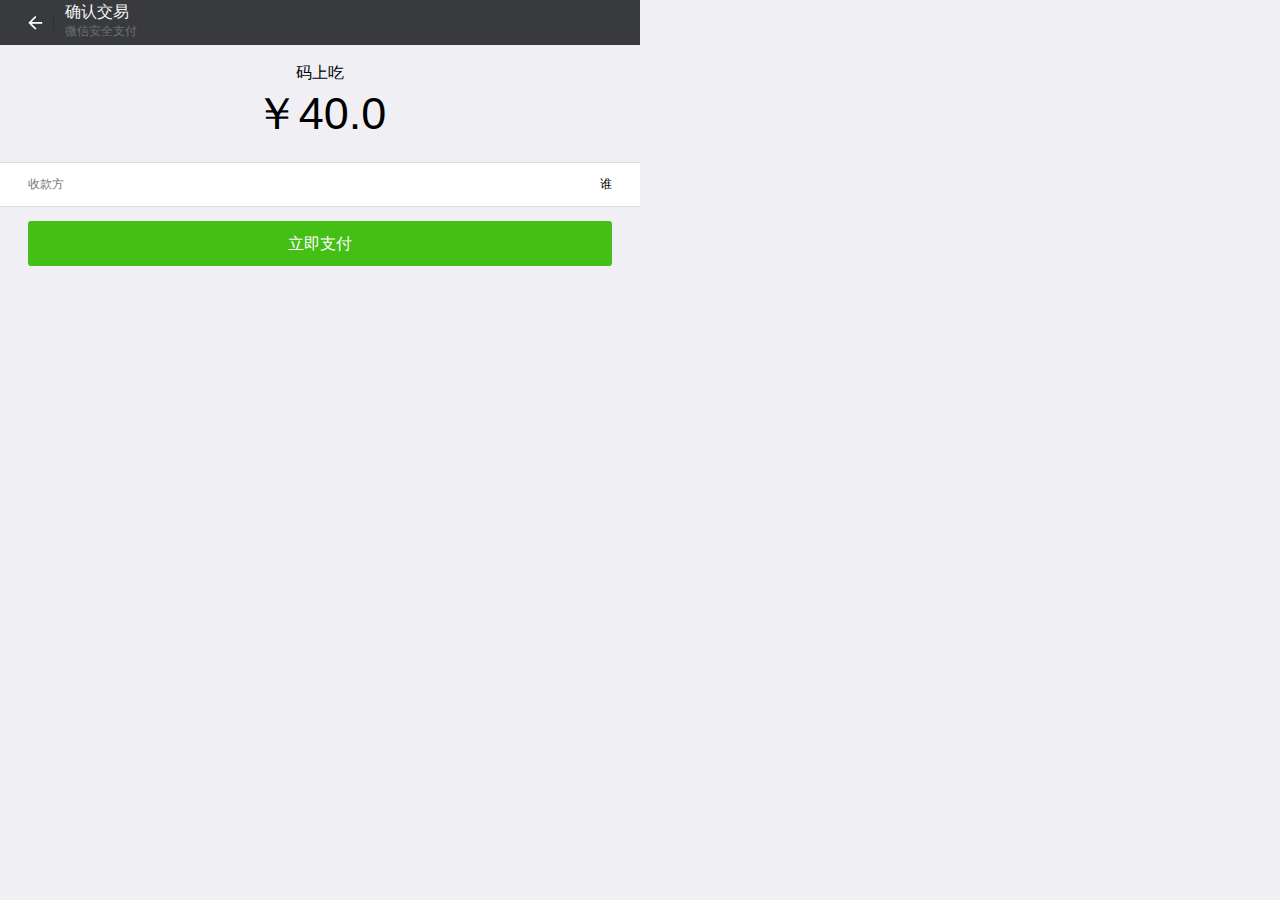
<file: src/main/webapp/static/pay/index.html>
<!DOCTYPE html>
<html>
<head>
<title>已进入安全支付环境</title>
<meta charset="utf-8" />
<meta name="viewport" content="initial-scale=1.0, width=device-width, user-scalable=no" />
<link rel="stylesheet" type="text/css" href="css/wxzf.css">
<script src="js/jquery.js"></script>
<script type="text/javascript">
$(function(){
	//出现浮动层
	$(".ljzf_but").click(function(){
		$(".ftc_wzsf").show();
		});
	//关闭浮动
	$(".close").click(function(){
		$(".ftc_wzsf").hide();
		});
		//数字显示隐藏
		$(".xiaq_tb").click(function(){
		$(".numb_box").slideUp(500);
		});
		$(".mm_box").click(function(){
		$(".numb_box").slideDown(500);
		});
		//----
		var i = 0;
		$(".nub_ggg li a").click(function(){
			i++
			if(i<6){
				$(".mm_box li").eq(i-1).addClass("mmdd");
				}else{
					$(".mm_box li").eq(i-1).addClass("mmdd"); 
					setTimeout(function(){
					location.href="cg.html"; 
					},500);
					//window.document.location="cg.html"
			 } 
		});
		
		$(".nub_ggg li .del").click(function(){
			
			if(i>0){
				i--
				$(".mm_box li").eq(i).removeClass("mmdd");
				i==0;
				}
			//alert(i);
			
			
			 
		});
		
 
		
	 
});
</script>
</head>
<body>
<div class="header">
  <div class="all_w ">
    <div class="gofh"> <a href="#"><img src="images/jt_03.jpg" ></a> </div>
    <div class="ttwenz">
      <h4>确认交易</h4>
      <h5>微信安全支付</h5>
    </div>
  </div>
</div>
<div class="wenx_xx">
  <div class="mz">码上吃</div>
  <div class="wxzf_price">￥40.0</div>
</div>
<div class="skf_xinf">
  <div class="all_w"> <span class="bt">收款方</span> <span class="fr">谁</span> </div>
</div>
<a href="javascript:void(0);" class="ljzf_but all_w">立即支付</a> 

<!--浮动层-->

<div class="ftc_wzsf">
  <div class="srzfmm_box">
    <div class="qsrzfmm_bt clear_wl"> <img src="images/xx_03.jpg" class="tx close fl" > <img src="images/jftc_03.jpg" class="tx fl" ><span class="fl">请输入支付密码</span> </div>
    <div class="zfmmxx_shop">
      <div class="mz">码上吃</div>
      <div class="wxzf_price">￥40.0</div>
    </div>
    <a href="cg.html" class="blank_yh"> <img src="images/jftc_07.jpg" class="fl"  ><span class="fl ml5">小码银行信用卡</span> <img src="images/jftc_09.jpg" class="fr"></a>
    <ul class="mm_box">
      <li></li>
      <li></li>
      <li></li>
      <li></li>
      <li></li>
      <li></li>
    </ul>
  </div>
  <div class="numb_box">
    <div class="xiaq_tb"> <img src="images/jftc_14.jpg" height="10"> </div>
    <ul class="nub_ggg">
      <li><a href="javascript:void(0);">1</a></li>
      <li><a href="javascript:void(0);" class="zj_x">2</a></li>
      <li><a href="javascript:void(0);">3</a></li>
      <li><a href="javascript:void(0);">4</a></li>
      <li><a href="javascript:void(0);" class="zj_x">5</a></li>
      <li><a href="javascript:void(0);">6</a></li>
      <li><a href="javascript:void(0);">7</a></li>
      <li><a href="javascript:void(0);" class="zj_x">8</a></li>
      <li><a href="javascript:void(0);">9</a></li>
      <li><span></span></li>
      <li><a href="javascript:void(0);" class="zj_x">0</a></li>
      <li><span  class="del" > <img src="images/jftc_18.jpg"   ></span></li>
    </ul>
  </div>
  <div class="hbbj"></div>
</div>
</body>
</html>
</file>
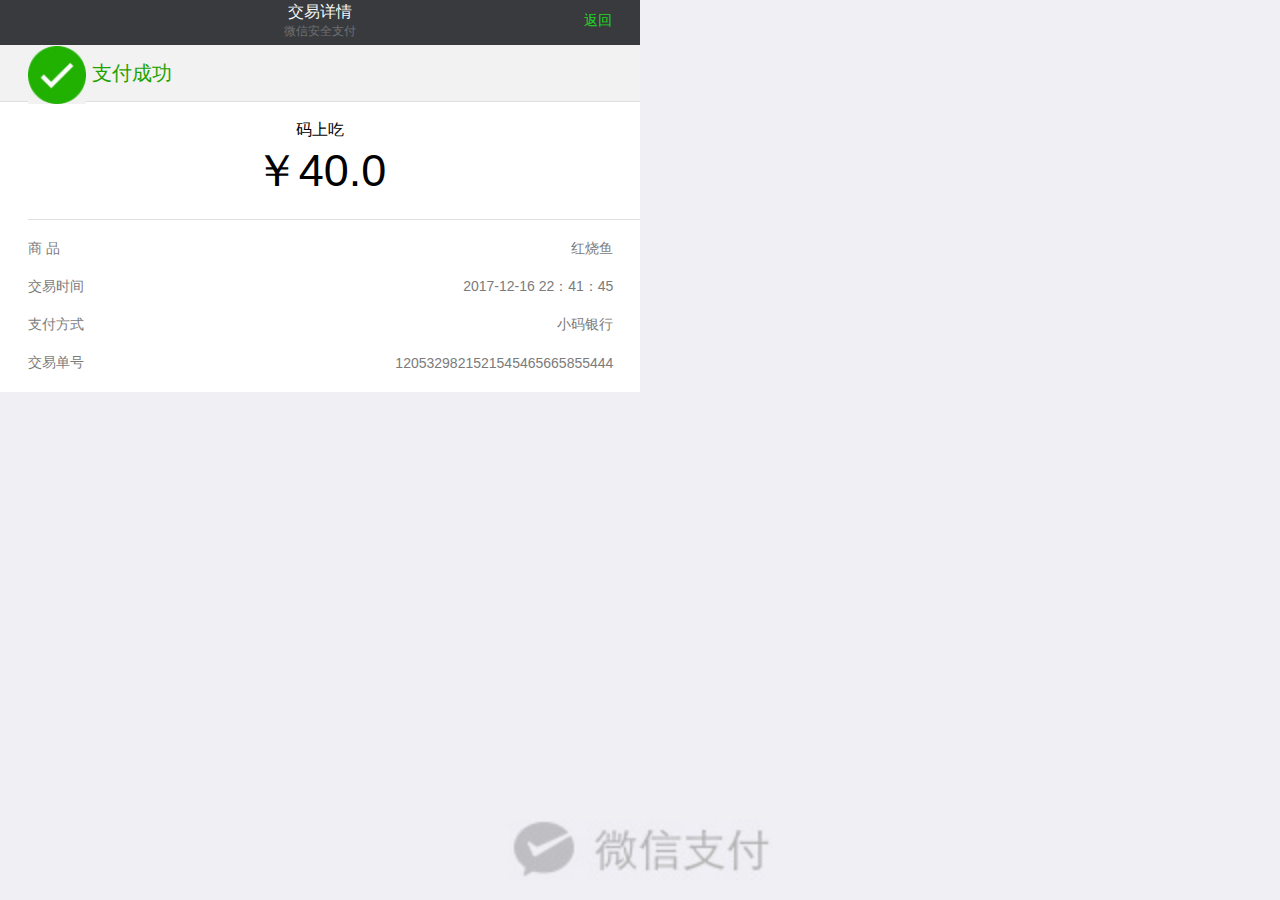
<file: src/main/webapp/static/pay/cg.html>
<!DOCTYPE html>
<html>
<head>
<title>微信支付成功</title>
<meta charset="utf-8" />
<meta name="viewport" content="initial-scale=1.0, width=device-width, user-scalable=no" />
<link rel="stylesheet" type="text/css" href="css/wxzf.css">
<script src="js/jquery.js"></script>
</head>
<body >
<div class="header">
  <div class="all_w" style="position:relative; z-index:1;">
    <div class="ttwenz" style=" text-align:center; width:100%;">
      <h4>交易详情</h4>
      <h5>微信安全支付</h5>
    </div>
    <a href="index.html" class="fh_but">返回</a> </div>
</div>

<div class="zfcg_box ">
<div class="all_w">
<img src="images/cg_03.jpg" > 支付成功 </div>

</div>
<div class="cgzf_info">
<div class="wenx_xx">
  <div class="mz">码上吃</div>
  <div class="wxzf_price">￥40.0</div>
</div>

<div class="spxx_shop">
 <div class=" mlr_pm">
 
 <table width="100%" border="0" cellspacing="0" cellpadding="0">
  <tr>
    <td>商   品</td>
    <td align="right">红烧鱼</td>
  </tr>
   <tr>
    <td>交易时间</td>
    <td align="right">2017-12-16 22：41：45</td>
  </tr>
   <tr>
    <td>支付方式</td>
    <td align="right">小码银行</td>
  </tr>
   <tr>
    <td>交易单号</td>
    <td align="right">1205329821521545465665855444</td>
  </tr>
</table>

 
 
 
 
 
 </div>

</div>
</div>


<div class="wzxfcgde_tb"><img src="images/cg_07.jpg" ></div>
  
</body>
</html>
</file>
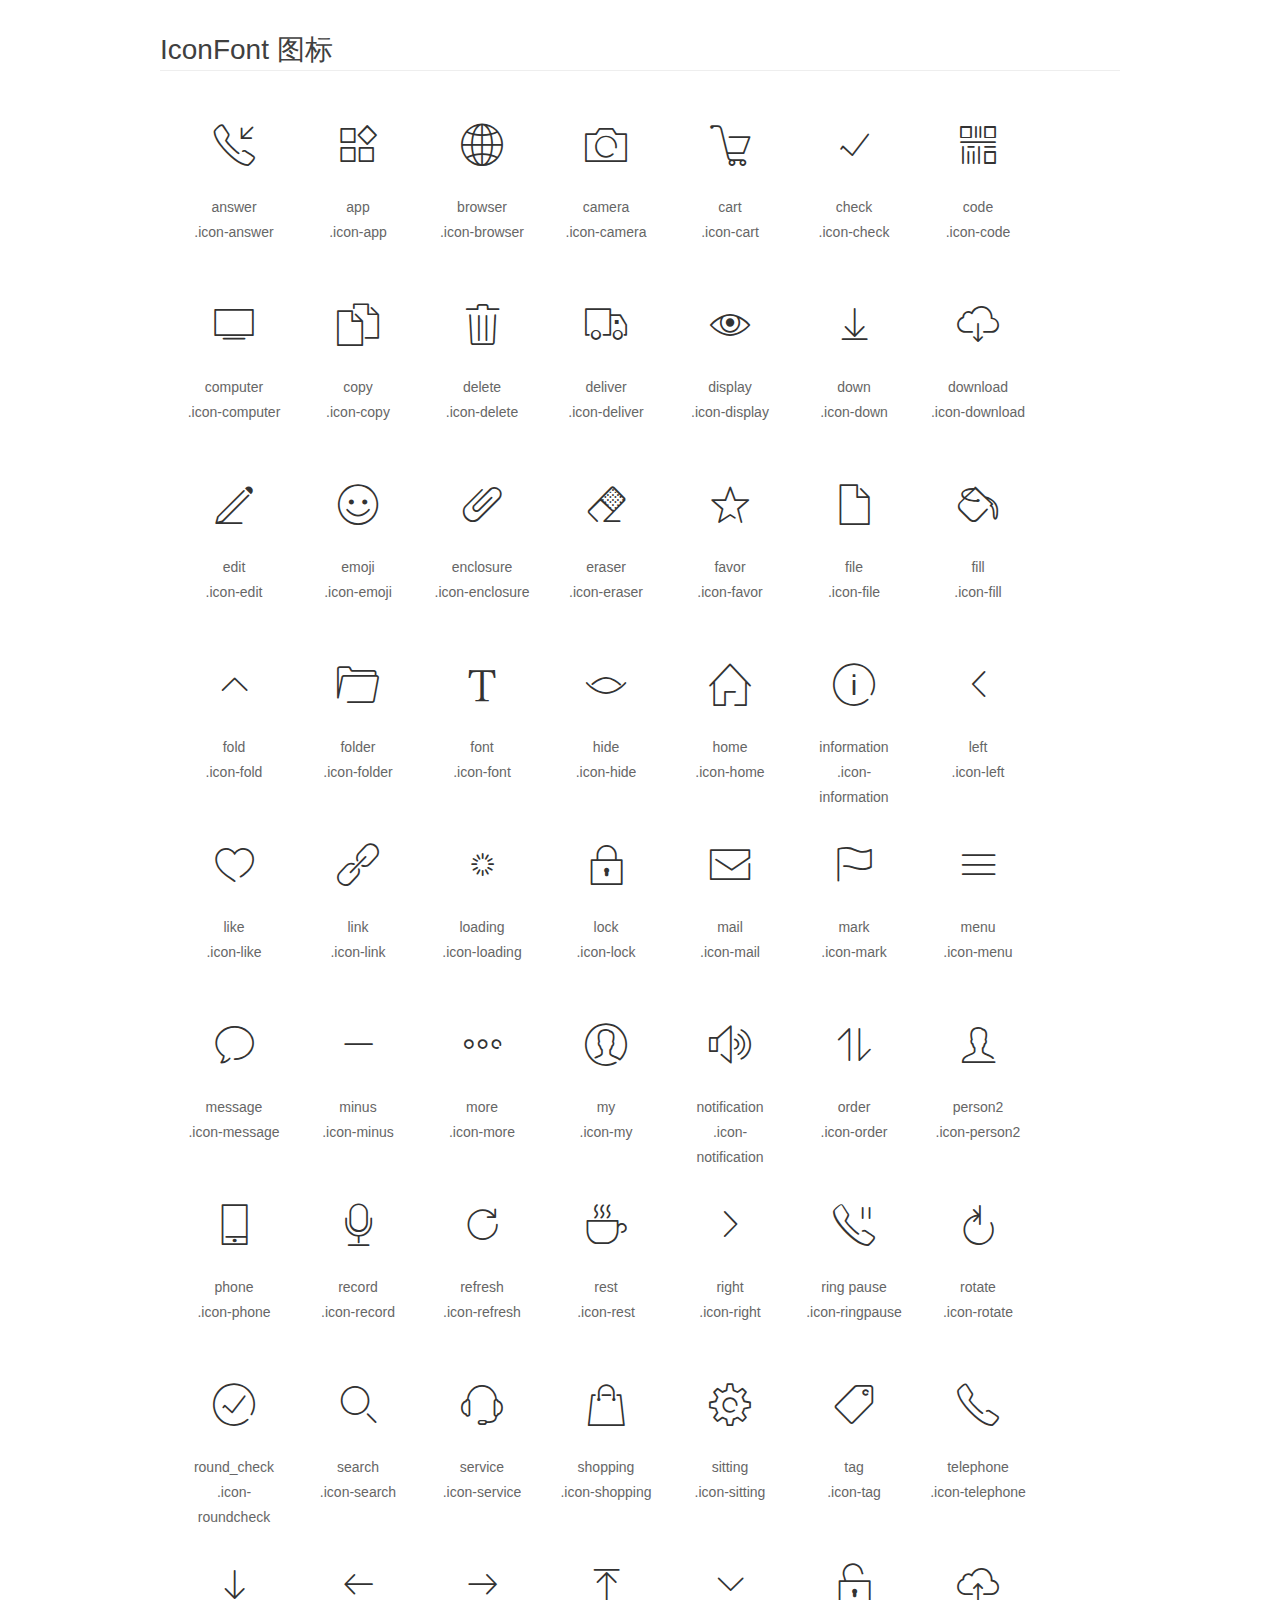
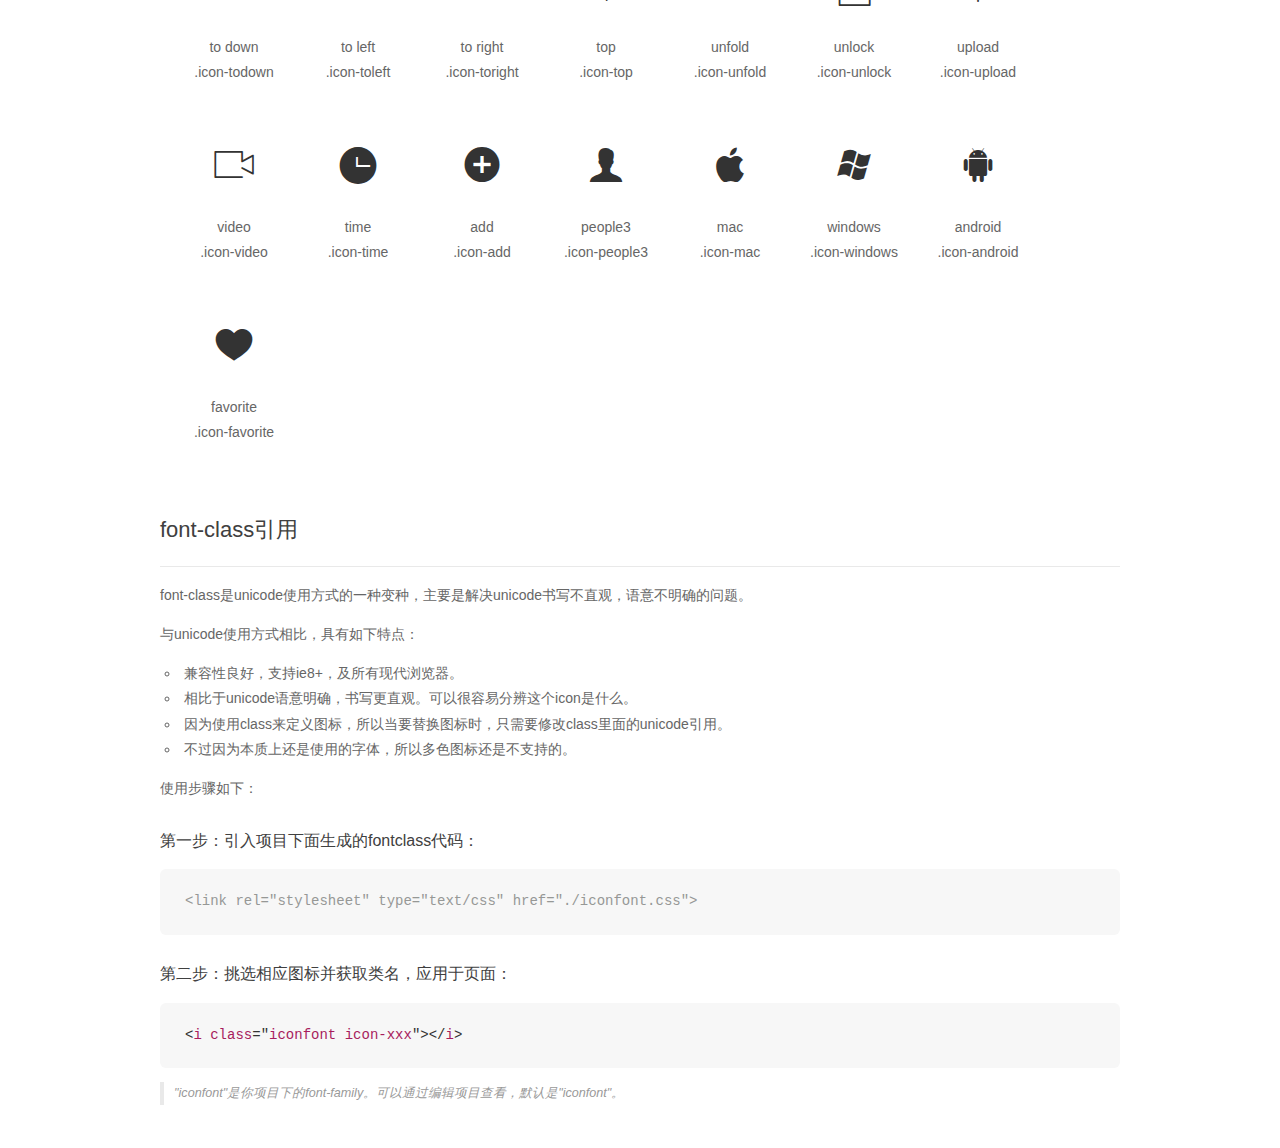
<file: src/main/webapp/static/insdep/iconfont/demo_fontclass.html>
<!DOCTYPE html>
<html>
<head>
    <meta charset="utf-8"/>
    <title>IconFont</title>
    <link rel="stylesheet" href="demo.css">
    <link rel="stylesheet" href="iconfont.css">
</head>
<body>
    <div class="main markdown">
        <h1>IconFont 图标</h1>
        <ul class="icon_lists clear">
            
                <li>
                <i class="icon iconfont icon-answer"></i>
                    <div class="name">answer</div>
                    <div class="fontclass">.icon-answer</div>
                </li>
            
                <li>
                <i class="icon iconfont icon-app"></i>
                    <div class="name">app</div>
                    <div class="fontclass">.icon-app</div>
                </li>
            
                <li>
                <i class="icon iconfont icon-browser"></i>
                    <div class="name">browser</div>
                    <div class="fontclass">.icon-browser</div>
                </li>
            
                <li>
                <i class="icon iconfont icon-camera"></i>
                    <div class="name">camera</div>
                    <div class="fontclass">.icon-camera</div>
                </li>
            
                <li>
                <i class="icon iconfont icon-cart"></i>
                    <div class="name">cart</div>
                    <div class="fontclass">.icon-cart</div>
                </li>
            
                <li>
                <i class="icon iconfont icon-check"></i>
                    <div class="name">check</div>
                    <div class="fontclass">.icon-check</div>
                </li>
            
                <li>
                <i class="icon iconfont icon-code"></i>
                    <div class="name">code</div>
                    <div class="fontclass">.icon-code</div>
                </li>
            
                <li>
                <i class="icon iconfont icon-computer"></i>
                    <div class="name">computer</div>
                    <div class="fontclass">.icon-computer</div>
                </li>
            
                <li>
                <i class="icon iconfont icon-copy"></i>
                    <div class="name">copy</div>
                    <div class="fontclass">.icon-copy</div>
                </li>
            
                <li>
                <i class="icon iconfont icon-delete"></i>
                    <div class="name">delete</div>
                    <div class="fontclass">.icon-delete</div>
                </li>
            
                <li>
                <i class="icon iconfont icon-deliver"></i>
                    <div class="name">deliver</div>
                    <div class="fontclass">.icon-deliver</div>
                </li>
            
                <li>
                <i class="icon iconfont icon-display"></i>
                    <div class="name">display</div>
                    <div class="fontclass">.icon-display</div>
                </li>
            
                <li>
                <i class="icon iconfont icon-down"></i>
                    <div class="name">down</div>
                    <div class="fontclass">.icon-down</div>
                </li>
            
                <li>
                <i class="icon iconfont icon-download"></i>
                    <div class="name">download</div>
                    <div class="fontclass">.icon-download</div>
                </li>
            
                <li>
                <i class="icon iconfont icon-edit"></i>
                    <div class="name">edit</div>
                    <div class="fontclass">.icon-edit</div>
                </li>
            
                <li>
                <i class="icon iconfont icon-emoji"></i>
                    <div class="name">emoji</div>
                    <div class="fontclass">.icon-emoji</div>
                </li>
            
                <li>
                <i class="icon iconfont icon-enclosure"></i>
                    <div class="name">enclosure</div>
                    <div class="fontclass">.icon-enclosure</div>
                </li>
            
                <li>
                <i class="icon iconfont icon-eraser"></i>
                    <div class="name">eraser</div>
                    <div class="fontclass">.icon-eraser</div>
                </li>
            
                <li>
                <i class="icon iconfont icon-favor"></i>
                    <div class="name">favor</div>
                    <div class="fontclass">.icon-favor</div>
                </li>
            
                <li>
                <i class="icon iconfont icon-file"></i>
                    <div class="name">file</div>
                    <div class="fontclass">.icon-file</div>
                </li>
            
                <li>
                <i class="icon iconfont icon-fill"></i>
                    <div class="name">fill</div>
                    <div class="fontclass">.icon-fill</div>
                </li>
            
                <li>
                <i class="icon iconfont icon-fold"></i>
                    <div class="name">fold</div>
                    <div class="fontclass">.icon-fold</div>
                </li>
            
                <li>
                <i class="icon iconfont icon-folder"></i>
                    <div class="name">folder</div>
                    <div class="fontclass">.icon-folder</div>
                </li>
            
                <li>
                <i class="icon iconfont icon-font"></i>
                    <div class="name">font</div>
                    <div class="fontclass">.icon-font</div>
                </li>
            
                <li>
                <i class="icon iconfont icon-hide"></i>
                    <div class="name">hide</div>
                    <div class="fontclass">.icon-hide</div>
                </li>
            
                <li>
                <i class="icon iconfont icon-home"></i>
                    <div class="name">home</div>
                    <div class="fontclass">.icon-home</div>
                </li>
            
                <li>
                <i class="icon iconfont icon-information"></i>
                    <div class="name">information</div>
                    <div class="fontclass">.icon-information</div>
                </li>
            
                <li>
                <i class="icon iconfont icon-left"></i>
                    <div class="name">left</div>
                    <div class="fontclass">.icon-left</div>
                </li>
            
                <li>
                <i class="icon iconfont icon-like"></i>
                    <div class="name">like</div>
                    <div class="fontclass">.icon-like</div>
                </li>
            
                <li>
                <i class="icon iconfont icon-link"></i>
                    <div class="name">link</div>
                    <div class="fontclass">.icon-link</div>
                </li>
            
                <li>
                <i class="icon iconfont icon-loading"></i>
                    <div class="name">loading</div>
                    <div class="fontclass">.icon-loading</div>
                </li>
            
                <li>
                <i class="icon iconfont icon-lock"></i>
                    <div class="name">lock</div>
                    <div class="fontclass">.icon-lock</div>
                </li>
            
                <li>
                <i class="icon iconfont icon-mail"></i>
                    <div class="name">mail</div>
                    <div class="fontclass">.icon-mail</div>
                </li>
            
                <li>
                <i class="icon iconfont icon-mark"></i>
                    <div class="name">mark</div>
                    <div class="fontclass">.icon-mark</div>
                </li>
            
                <li>
                <i class="icon iconfont icon-menu"></i>
                    <div class="name">menu</div>
                    <div class="fontclass">.icon-menu</div>
                </li>
            
                <li>
                <i class="icon iconfont icon-message"></i>
                    <div class="name">message</div>
                    <div class="fontclass">.icon-message</div>
                </li>
            
                <li>
                <i class="icon iconfont icon-minus"></i>
                    <div class="name">minus</div>
                    <div class="fontclass">.icon-minus</div>
                </li>
            
                <li>
                <i class="icon iconfont icon-more"></i>
                    <div class="name">more</div>
                    <div class="fontclass">.icon-more</div>
                </li>
            
                <li>
                <i class="icon iconfont icon-my"></i>
                    <div class="name">my</div>
                    <div class="fontclass">.icon-my</div>
                </li>
            
                <li>
                <i class="icon iconfont icon-notification"></i>
                    <div class="name">notification</div>
                    <div class="fontclass">.icon-notification</div>
                </li>
            
                <li>
                <i class="icon iconfont icon-order"></i>
                    <div class="name">order</div>
                    <div class="fontclass">.icon-order</div>
                </li>
            
                <li>
                <i class="icon iconfont icon-person2"></i>
                    <div class="name">person2</div>
                    <div class="fontclass">.icon-person2</div>
                </li>
            
                <li>
                <i class="icon iconfont icon-phone"></i>
                    <div class="name">phone</div>
                    <div class="fontclass">.icon-phone</div>
                </li>
            
                <li>
                <i class="icon iconfont icon-record"></i>
                    <div class="name">record</div>
                    <div class="fontclass">.icon-record</div>
                </li>
            
                <li>
                <i class="icon iconfont icon-refresh"></i>
                    <div class="name">refresh</div>
                    <div class="fontclass">.icon-refresh</div>
                </li>
            
                <li>
                <i class="icon iconfont icon-rest"></i>
                    <div class="name">rest</div>
                    <div class="fontclass">.icon-rest</div>
                </li>
            
                <li>
                <i class="icon iconfont icon-right"></i>
                    <div class="name">right</div>
                    <div class="fontclass">.icon-right</div>
                </li>
            
                <li>
                <i class="icon iconfont icon-ringpause"></i>
                    <div class="name">ring pause</div>
                    <div class="fontclass">.icon-ringpause</div>
                </li>
            
                <li>
                <i class="icon iconfont icon-rotate"></i>
                    <div class="name">rotate</div>
                    <div class="fontclass">.icon-rotate</div>
                </li>
            
                <li>
                <i class="icon iconfont icon-roundcheck"></i>
                    <div class="name">round_check</div>
                    <div class="fontclass">.icon-roundcheck</div>
                </li>
            
                <li>
                <i class="icon iconfont icon-search"></i>
                    <div class="name">search</div>
                    <div class="fontclass">.icon-search</div>
                </li>
            
                <li>
                <i class="icon iconfont icon-service"></i>
                    <div class="name">service</div>
                    <div class="fontclass">.icon-service</div>
                </li>
            
                <li>
                <i class="icon iconfont icon-shopping"></i>
                    <div class="name">shopping</div>
                    <div class="fontclass">.icon-shopping</div>
                </li>
            
                <li>
                <i class="icon iconfont icon-sitting"></i>
                    <div class="name">sitting</div>
                    <div class="fontclass">.icon-sitting</div>
                </li>
            
                <li>
                <i class="icon iconfont icon-tag"></i>
                    <div class="name">tag</div>
                    <div class="fontclass">.icon-tag</div>
                </li>
            
                <li>
                <i class="icon iconfont icon-telephone"></i>
                    <div class="name">telephone</div>
                    <div class="fontclass">.icon-telephone</div>
                </li>
            
                <li>
                <i class="icon iconfont icon-todown"></i>
                    <div class="name">to down</div>
                    <div class="fontclass">.icon-todown</div>
                </li>
            
                <li>
                <i class="icon iconfont icon-toleft"></i>
                    <div class="name">to left</div>
                    <div class="fontclass">.icon-toleft</div>
                </li>
            
                <li>
                <i class="icon iconfont icon-toright"></i>
                    <div class="name">to right</div>
                    <div class="fontclass">.icon-toright</div>
                </li>
            
                <li>
                <i class="icon iconfont icon-top"></i>
                    <div class="name">top</div>
                    <div class="fontclass">.icon-top</div>
                </li>
            
                <li>
                <i class="icon iconfont icon-unfold"></i>
                    <div class="name">unfold</div>
                    <div class="fontclass">.icon-unfold</div>
                </li>
            
                <li>
                <i class="icon iconfont icon-unlock"></i>
                    <div class="name">unlock</div>
                    <div class="fontclass">.icon-unlock</div>
                </li>
            
                <li>
                <i class="icon iconfont icon-upload"></i>
                    <div class="name">upload</div>
                    <div class="fontclass">.icon-upload</div>
                </li>
            
                <li>
                <i class="icon iconfont icon-video"></i>
                    <div class="name">video</div>
                    <div class="fontclass">.icon-video</div>
                </li>
            
                <li>
                <i class="icon iconfont icon-time"></i>
                    <div class="name">time</div>
                    <div class="fontclass">.icon-time</div>
                </li>
            
                <li>
                <i class="icon iconfont icon-add"></i>
                    <div class="name">add</div>
                    <div class="fontclass">.icon-add</div>
                </li>
            
                <li>
                <i class="icon iconfont icon-people3"></i>
                    <div class="name">people3</div>
                    <div class="fontclass">.icon-people3</div>
                </li>
            
                <li>
                <i class="icon iconfont icon-mac"></i>
                    <div class="name">mac</div>
                    <div class="fontclass">.icon-mac</div>
                </li>
            
                <li>
                <i class="icon iconfont icon-windows"></i>
                    <div class="name">windows</div>
                    <div class="fontclass">.icon-windows</div>
                </li>
            
                <li>
                <i class="icon iconfont icon-android"></i>
                    <div class="name">android</div>
                    <div class="fontclass">.icon-android</div>
                </li>
            
                <li>
                <i class="icon iconfont icon-favorite"></i>
                    <div class="name">favorite</div>
                    <div class="fontclass">.icon-favorite</div>
                </li>
            
        </ul>

        <h2 id="font-class-">font-class引用</h2>
        <hr>

        <p>font-class是unicode使用方式的一种变种，主要是解决unicode书写不直观，语意不明确的问题。</p>
        <p>与unicode使用方式相比，具有如下特点：</p>
        <ul>
        <li>兼容性良好，支持ie8+，及所有现代浏览器。</li>
        <li>相比于unicode语意明确，书写更直观。可以很容易分辨这个icon是什么。</li>
        <li>因为使用class来定义图标，所以当要替换图标时，只需要修改class里面的unicode引用。</li>
        <li>不过因为本质上还是使用的字体，所以多色图标还是不支持的。</li>
        </ul>
        <p>使用步骤如下：</p>
        <h3 id="-fontclass-">第一步：引入项目下面生成的fontclass代码：</h3>


        <pre><code class="lang-js hljs javascript"><span class="hljs-comment">&lt;link rel="stylesheet" type="text/css" href="./iconfont.css"&gt;</span></code></pre>
        <h3 id="-">第二步：挑选相应图标并获取类名，应用于页面：</h3>
        <pre><code class="lang-css hljs">&lt;<span class="hljs-selector-tag">i</span> <span class="hljs-selector-tag">class</span>="<span class="hljs-selector-tag">iconfont</span> <span class="hljs-selector-tag">icon-xxx</span>"&gt;&lt;/<span class="hljs-selector-tag">i</span>&gt;</code></pre>
        <blockquote>
        <p>"iconfont"是你项目下的font-family。可以通过编辑项目查看，默认是"iconfont"。</p>
        </blockquote>
    </div>
</body>
</html>
</file>
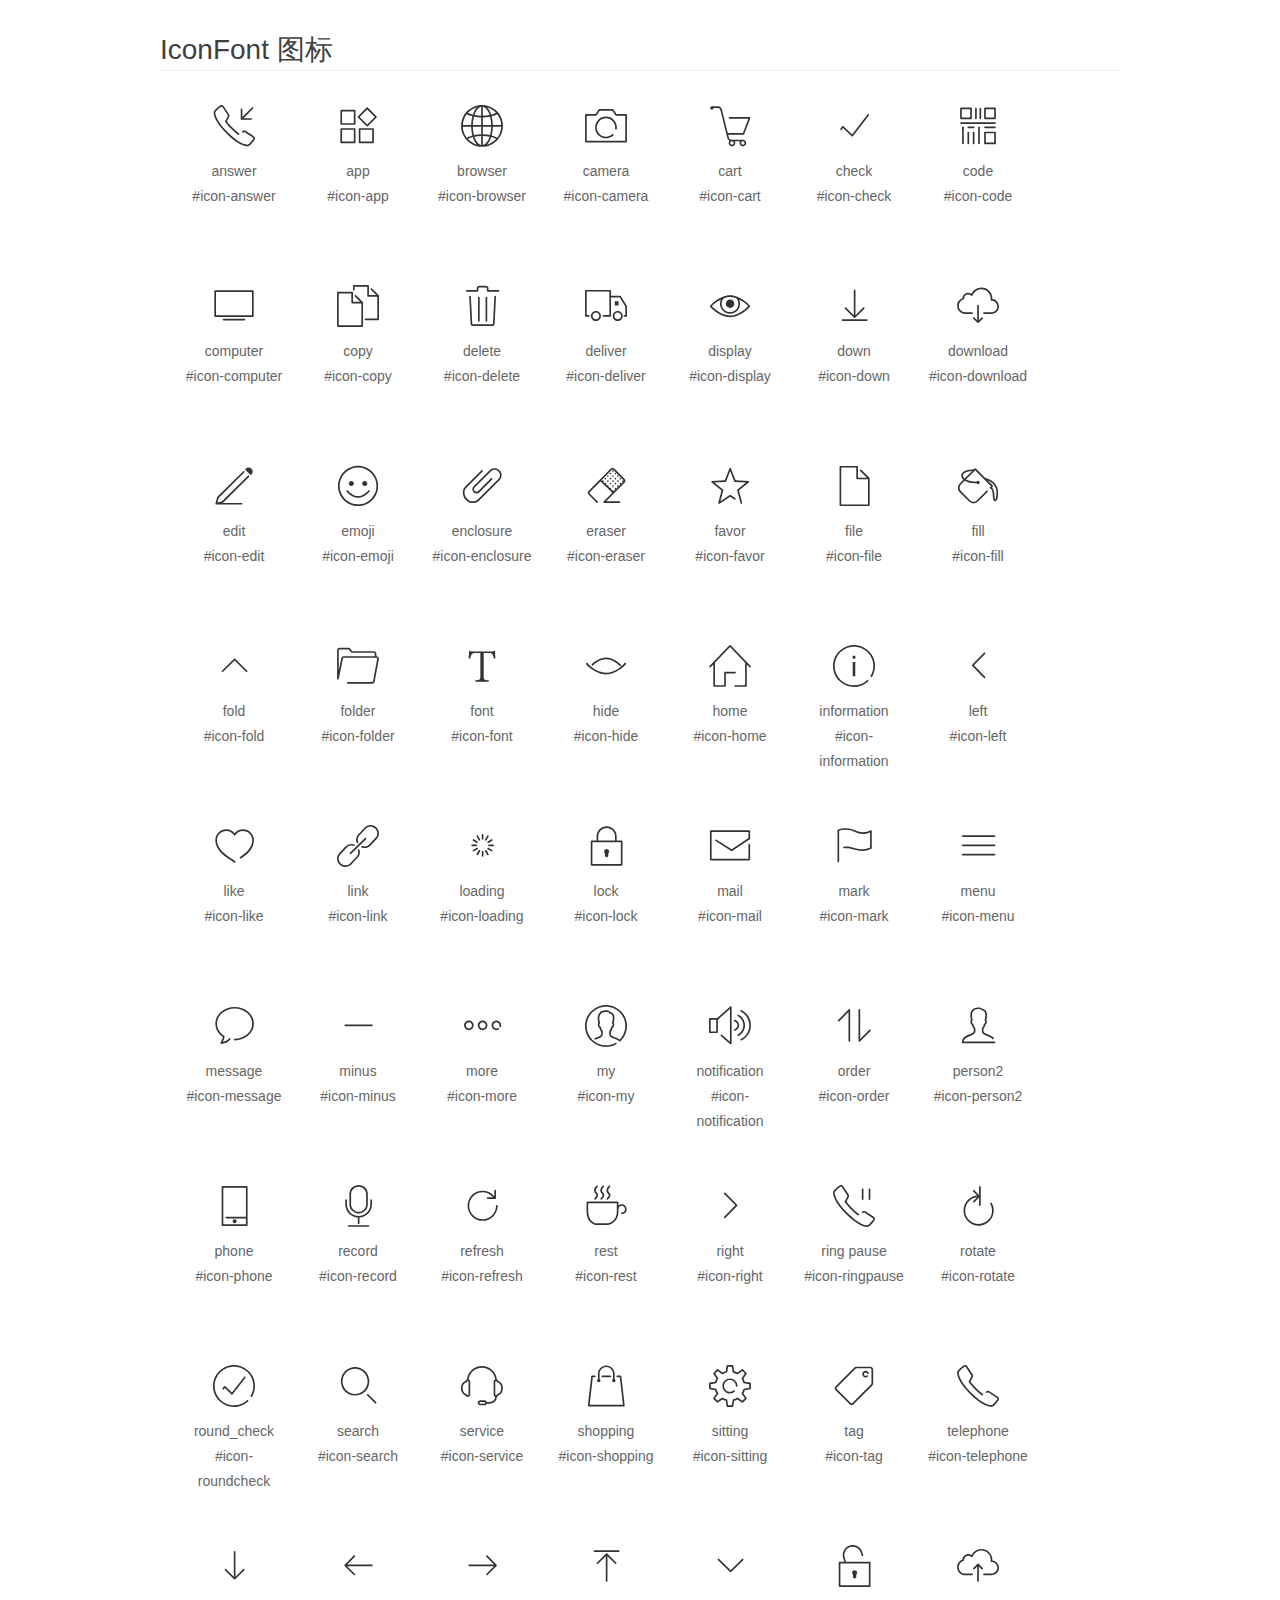
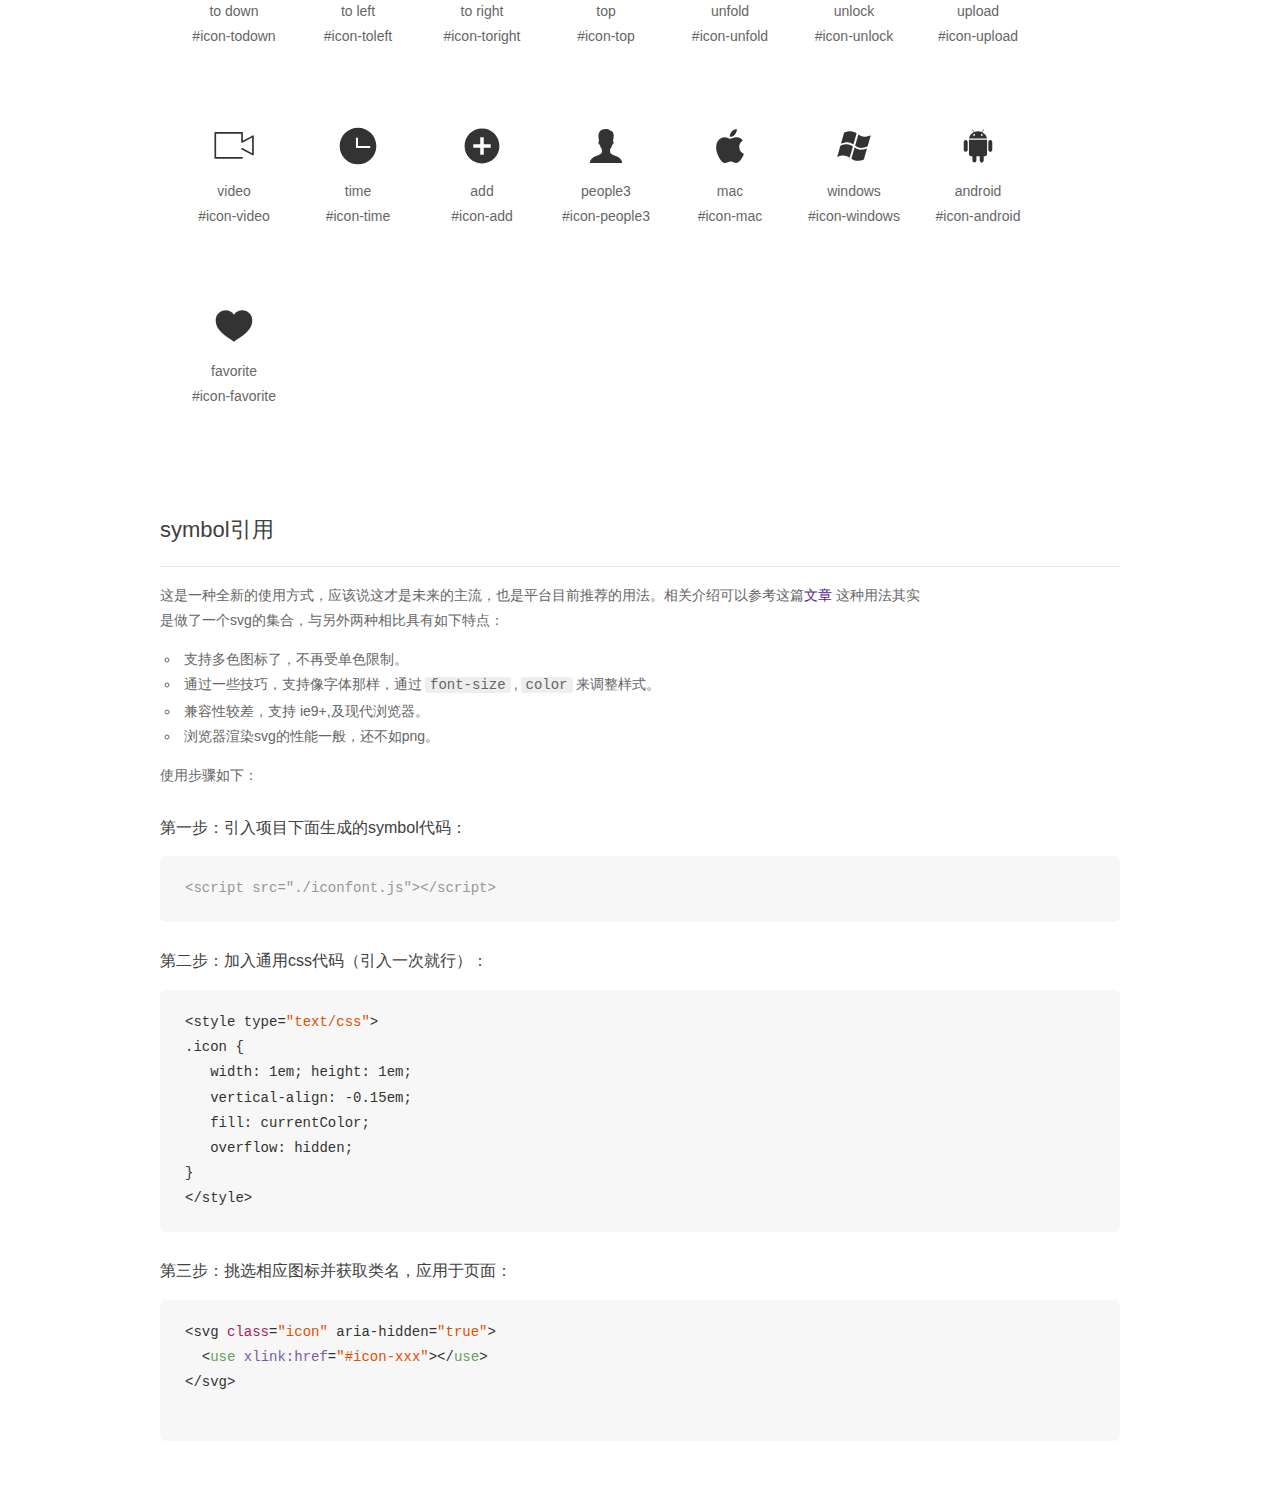
<file: src/main/webapp/static/insdep/iconfont/demo_symbol.html>
<!DOCTYPE html>
<html>
<head>
    <meta charset="utf-8"/>
    <title>IconFont</title>
    <link rel="stylesheet" href="demo.css">
    <script src="iconfont.js"></script>

    <style type="text/css">
        .icon {
          /* 通过设置 font-size 来改变图标大小 */
          width: 1em; height: 1em;
          /* 图标和文字相邻时，垂直对齐 */
          vertical-align: -0.15em;
          /* 通过设置 color 来改变 SVG 的颜色/fill */
          fill: currentColor;
          /* path 和 stroke 溢出 viewBox 部分在 IE 下会显示
             normalize.css 中也包含这行 */
          overflow: hidden;
        }

    </style>
</head>
<body>
    <div class="main markdown">
        <h1>IconFont 图标</h1>
        <ul class="icon_lists clear">
            
                <li>
                    <svg class="icon" aria-hidden="true">
                        <use xlink:href="#icon-answer"></use>
                    </svg>
                    <div class="name">answer</div>
                    <div class="fontclass">#icon-answer</div>
                </li>
            
                <li>
                    <svg class="icon" aria-hidden="true">
                        <use xlink:href="#icon-app"></use>
                    </svg>
                    <div class="name">app</div>
                    <div class="fontclass">#icon-app</div>
                </li>
            
                <li>
                    <svg class="icon" aria-hidden="true">
                        <use xlink:href="#icon-browser"></use>
                    </svg>
                    <div class="name">browser</div>
                    <div class="fontclass">#icon-browser</div>
                </li>
            
                <li>
                    <svg class="icon" aria-hidden="true">
                        <use xlink:href="#icon-camera"></use>
                    </svg>
                    <div class="name">camera</div>
                    <div class="fontclass">#icon-camera</div>
                </li>
            
                <li>
                    <svg class="icon" aria-hidden="true">
                        <use xlink:href="#icon-cart"></use>
                    </svg>
                    <div class="name">cart</div>
                    <div class="fontclass">#icon-cart</div>
                </li>
            
                <li>
                    <svg class="icon" aria-hidden="true">
                        <use xlink:href="#icon-check"></use>
                    </svg>
                    <div class="name">check</div>
                    <div class="fontclass">#icon-check</div>
                </li>
            
                <li>
                    <svg class="icon" aria-hidden="true">
                        <use xlink:href="#icon-code"></use>
                    </svg>
                    <div class="name">code</div>
                    <div class="fontclass">#icon-code</div>
                </li>
            
                <li>
                    <svg class="icon" aria-hidden="true">
                        <use xlink:href="#icon-computer"></use>
                    </svg>
                    <div class="name">computer</div>
                    <div class="fontclass">#icon-computer</div>
                </li>
            
                <li>
                    <svg class="icon" aria-hidden="true">
                        <use xlink:href="#icon-copy"></use>
                    </svg>
                    <div class="name">copy</div>
                    <div class="fontclass">#icon-copy</div>
                </li>
            
                <li>
                    <svg class="icon" aria-hidden="true">
                        <use xlink:href="#icon-delete"></use>
                    </svg>
                    <div class="name">delete</div>
                    <div class="fontclass">#icon-delete</div>
                </li>
            
                <li>
                    <svg class="icon" aria-hidden="true">
                        <use xlink:href="#icon-deliver"></use>
                    </svg>
                    <div class="name">deliver</div>
                    <div class="fontclass">#icon-deliver</div>
                </li>
            
                <li>
                    <svg class="icon" aria-hidden="true">
                        <use xlink:href="#icon-display"></use>
                    </svg>
                    <div class="name">display</div>
                    <div class="fontclass">#icon-display</div>
                </li>
            
                <li>
                    <svg class="icon" aria-hidden="true">
                        <use xlink:href="#icon-down"></use>
                    </svg>
                    <div class="name">down</div>
                    <div class="fontclass">#icon-down</div>
                </li>
            
                <li>
                    <svg class="icon" aria-hidden="true">
                        <use xlink:href="#icon-download"></use>
                    </svg>
                    <div class="name">download</div>
                    <div class="fontclass">#icon-download</div>
                </li>
            
                <li>
                    <svg class="icon" aria-hidden="true">
                        <use xlink:href="#icon-edit"></use>
                    </svg>
                    <div class="name">edit</div>
                    <div class="fontclass">#icon-edit</div>
                </li>
            
                <li>
                    <svg class="icon" aria-hidden="true">
                        <use xlink:href="#icon-emoji"></use>
                    </svg>
                    <div class="name">emoji</div>
                    <div class="fontclass">#icon-emoji</div>
                </li>
            
                <li>
                    <svg class="icon" aria-hidden="true">
                        <use xlink:href="#icon-enclosure"></use>
                    </svg>
                    <div class="name">enclosure</div>
                    <div class="fontclass">#icon-enclosure</div>
                </li>
            
                <li>
                    <svg class="icon" aria-hidden="true">
                        <use xlink:href="#icon-eraser"></use>
                    </svg>
                    <div class="name">eraser</div>
                    <div class="fontclass">#icon-eraser</div>
                </li>
            
                <li>
                    <svg class="icon" aria-hidden="true">
                        <use xlink:href="#icon-favor"></use>
                    </svg>
                    <div class="name">favor</div>
                    <div class="fontclass">#icon-favor</div>
                </li>
            
                <li>
                    <svg class="icon" aria-hidden="true">
                        <use xlink:href="#icon-file"></use>
                    </svg>
                    <div class="name">file</div>
                    <div class="fontclass">#icon-file</div>
                </li>
            
                <li>
                    <svg class="icon" aria-hidden="true">
                        <use xlink:href="#icon-fill"></use>
                    </svg>
                    <div class="name">fill</div>
                    <div class="fontclass">#icon-fill</div>
                </li>
            
                <li>
                    <svg class="icon" aria-hidden="true">
                        <use xlink:href="#icon-fold"></use>
                    </svg>
                    <div class="name">fold</div>
                    <div class="fontclass">#icon-fold</div>
                </li>
            
                <li>
                    <svg class="icon" aria-hidden="true">
                        <use xlink:href="#icon-folder"></use>
                    </svg>
                    <div class="name">folder</div>
                    <div class="fontclass">#icon-folder</div>
                </li>
            
                <li>
                    <svg class="icon" aria-hidden="true">
                        <use xlink:href="#icon-font"></use>
                    </svg>
                    <div class="name">font</div>
                    <div class="fontclass">#icon-font</div>
                </li>
            
                <li>
                    <svg class="icon" aria-hidden="true">
                        <use xlink:href="#icon-hide"></use>
                    </svg>
                    <div class="name">hide</div>
                    <div class="fontclass">#icon-hide</div>
                </li>
            
                <li>
                    <svg class="icon" aria-hidden="true">
                        <use xlink:href="#icon-home"></use>
                    </svg>
                    <div class="name">home</div>
                    <div class="fontclass">#icon-home</div>
                </li>
            
                <li>
                    <svg class="icon" aria-hidden="true">
                        <use xlink:href="#icon-information"></use>
                    </svg>
                    <div class="name">information</div>
                    <div class="fontclass">#icon-information</div>
                </li>
            
                <li>
                    <svg class="icon" aria-hidden="true">
                        <use xlink:href="#icon-left"></use>
                    </svg>
                    <div class="name">left</div>
                    <div class="fontclass">#icon-left</div>
                </li>
            
                <li>
                    <svg class="icon" aria-hidden="true">
                        <use xlink:href="#icon-like"></use>
                    </svg>
                    <div class="name">like</div>
                    <div class="fontclass">#icon-like</div>
                </li>
            
                <li>
                    <svg class="icon" aria-hidden="true">
                        <use xlink:href="#icon-link"></use>
                    </svg>
                    <div class="name">link</div>
                    <div class="fontclass">#icon-link</div>
                </li>
            
                <li>
                    <svg class="icon" aria-hidden="true">
                        <use xlink:href="#icon-loading"></use>
                    </svg>
                    <div class="name">loading</div>
                    <div class="fontclass">#icon-loading</div>
                </li>
            
                <li>
                    <svg class="icon" aria-hidden="true">
                        <use xlink:href="#icon-lock"></use>
                    </svg>
                    <div class="name">lock</div>
                    <div class="fontclass">#icon-lock</div>
                </li>
            
                <li>
                    <svg class="icon" aria-hidden="true">
                        <use xlink:href="#icon-mail"></use>
                    </svg>
                    <div class="name">mail</div>
                    <div class="fontclass">#icon-mail</div>
                </li>
            
                <li>
                    <svg class="icon" aria-hidden="true">
                        <use xlink:href="#icon-mark"></use>
                    </svg>
                    <div class="name">mark</div>
                    <div class="fontclass">#icon-mark</div>
                </li>
            
                <li>
                    <svg class="icon" aria-hidden="true">
                        <use xlink:href="#icon-menu"></use>
                    </svg>
                    <div class="name">menu</div>
                    <div class="fontclass">#icon-menu</div>
                </li>
            
                <li>
                    <svg class="icon" aria-hidden="true">
                        <use xlink:href="#icon-message"></use>
                    </svg>
                    <div class="name">message</div>
                    <div class="fontclass">#icon-message</div>
                </li>
            
                <li>
                    <svg class="icon" aria-hidden="true">
                        <use xlink:href="#icon-minus"></use>
                    </svg>
                    <div class="name">minus</div>
                    <div class="fontclass">#icon-minus</div>
                </li>
            
                <li>
                    <svg class="icon" aria-hidden="true">
                        <use xlink:href="#icon-more"></use>
                    </svg>
                    <div class="name">more</div>
                    <div class="fontclass">#icon-more</div>
                </li>
            
                <li>
                    <svg class="icon" aria-hidden="true">
                        <use xlink:href="#icon-my"></use>
                    </svg>
                    <div class="name">my</div>
                    <div class="fontclass">#icon-my</div>
                </li>
            
                <li>
                    <svg class="icon" aria-hidden="true">
                        <use xlink:href="#icon-notification"></use>
                    </svg>
                    <div class="name">notification</div>
                    <div class="fontclass">#icon-notification</div>
                </li>
            
                <li>
                    <svg class="icon" aria-hidden="true">
                        <use xlink:href="#icon-order"></use>
                    </svg>
                    <div class="name">order</div>
                    <div class="fontclass">#icon-order</div>
                </li>
            
                <li>
                    <svg class="icon" aria-hidden="true">
                        <use xlink:href="#icon-person2"></use>
                    </svg>
                    <div class="name">person2</div>
                    <div class="fontclass">#icon-person2</div>
                </li>
            
                <li>
                    <svg class="icon" aria-hidden="true">
                        <use xlink:href="#icon-phone"></use>
                    </svg>
                    <div class="name">phone</div>
                    <div class="fontclass">#icon-phone</div>
                </li>
            
                <li>
                    <svg class="icon" aria-hidden="true">
                        <use xlink:href="#icon-record"></use>
                    </svg>
                    <div class="name">record</div>
                    <div class="fontclass">#icon-record</div>
                </li>
            
                <li>
                    <svg class="icon" aria-hidden="true">
                        <use xlink:href="#icon-refresh"></use>
                    </svg>
                    <div class="name">refresh</div>
                    <div class="fontclass">#icon-refresh</div>
                </li>
            
                <li>
                    <svg class="icon" aria-hidden="true">
                        <use xlink:href="#icon-rest"></use>
                    </svg>
                    <div class="name">rest</div>
                    <div class="fontclass">#icon-rest</div>
                </li>
            
                <li>
                    <svg class="icon" aria-hidden="true">
                        <use xlink:href="#icon-right"></use>
                    </svg>
                    <div class="name">right</div>
                    <div class="fontclass">#icon-right</div>
                </li>
            
                <li>
                    <svg class="icon" aria-hidden="true">
                        <use xlink:href="#icon-ringpause"></use>
                    </svg>
                    <div class="name">ring pause</div>
                    <div class="fontclass">#icon-ringpause</div>
                </li>
            
                <li>
                    <svg class="icon" aria-hidden="true">
                        <use xlink:href="#icon-rotate"></use>
                    </svg>
                    <div class="name">rotate</div>
                    <div class="fontclass">#icon-rotate</div>
                </li>
            
                <li>
                    <svg class="icon" aria-hidden="true">
                        <use xlink:href="#icon-roundcheck"></use>
                    </svg>
                    <div class="name">round_check</div>
                    <div class="fontclass">#icon-roundcheck</div>
                </li>
            
                <li>
                    <svg class="icon" aria-hidden="true">
                        <use xlink:href="#icon-search"></use>
                    </svg>
                    <div class="name">search</div>
                    <div class="fontclass">#icon-search</div>
                </li>
            
                <li>
                    <svg class="icon" aria-hidden="true">
                        <use xlink:href="#icon-service"></use>
                    </svg>
                    <div class="name">service</div>
                    <div class="fontclass">#icon-service</div>
                </li>
            
                <li>
                    <svg class="icon" aria-hidden="true">
                        <use xlink:href="#icon-shopping"></use>
                    </svg>
                    <div class="name">shopping</div>
                    <div class="fontclass">#icon-shopping</div>
                </li>
            
                <li>
                    <svg class="icon" aria-hidden="true">
                        <use xlink:href="#icon-sitting"></use>
                    </svg>
                    <div class="name">sitting</div>
                    <div class="fontclass">#icon-sitting</div>
                </li>
            
                <li>
                    <svg class="icon" aria-hidden="true">
                        <use xlink:href="#icon-tag"></use>
                    </svg>
                    <div class="name">tag</div>
                    <div class="fontclass">#icon-tag</div>
                </li>
            
                <li>
                    <svg class="icon" aria-hidden="true">
                        <use xlink:href="#icon-telephone"></use>
                    </svg>
                    <div class="name">telephone</div>
                    <div class="fontclass">#icon-telephone</div>
                </li>
            
                <li>
                    <svg class="icon" aria-hidden="true">
                        <use xlink:href="#icon-todown"></use>
                    </svg>
                    <div class="name">to down</div>
                    <div class="fontclass">#icon-todown</div>
                </li>
            
                <li>
                    <svg class="icon" aria-hidden="true">
                        <use xlink:href="#icon-toleft"></use>
                    </svg>
                    <div class="name">to left</div>
                    <div class="fontclass">#icon-toleft</div>
                </li>
            
                <li>
                    <svg class="icon" aria-hidden="true">
                        <use xlink:href="#icon-toright"></use>
                    </svg>
                    <div class="name">to right</div>
                    <div class="fontclass">#icon-toright</div>
                </li>
            
                <li>
                    <svg class="icon" aria-hidden="true">
                        <use xlink:href="#icon-top"></use>
                    </svg>
                    <div class="name">top</div>
                    <div class="fontclass">#icon-top</div>
                </li>
            
                <li>
                    <svg class="icon" aria-hidden="true">
                        <use xlink:href="#icon-unfold"></use>
                    </svg>
                    <div class="name">unfold</div>
                    <div class="fontclass">#icon-unfold</div>
                </li>
            
                <li>
                    <svg class="icon" aria-hidden="true">
                        <use xlink:href="#icon-unlock"></use>
                    </svg>
                    <div class="name">unlock</div>
                    <div class="fontclass">#icon-unlock</div>
                </li>
            
                <li>
                    <svg class="icon" aria-hidden="true">
                        <use xlink:href="#icon-upload"></use>
                    </svg>
                    <div class="name">upload</div>
                    <div class="fontclass">#icon-upload</div>
                </li>
            
                <li>
                    <svg class="icon" aria-hidden="true">
                        <use xlink:href="#icon-video"></use>
                    </svg>
                    <div class="name">video</div>
                    <div class="fontclass">#icon-video</div>
                </li>
            
                <li>
                    <svg class="icon" aria-hidden="true">
                        <use xlink:href="#icon-time"></use>
                    </svg>
                    <div class="name">time</div>
                    <div class="fontclass">#icon-time</div>
                </li>
            
                <li>
                    <svg class="icon" aria-hidden="true">
                        <use xlink:href="#icon-add"></use>
                    </svg>
                    <div class="name">add</div>
                    <div class="fontclass">#icon-add</div>
                </li>
            
                <li>
                    <svg class="icon" aria-hidden="true">
                        <use xlink:href="#icon-people3"></use>
                    </svg>
                    <div class="name">people3</div>
                    <div class="fontclass">#icon-people3</div>
                </li>
            
                <li>
                    <svg class="icon" aria-hidden="true">
                        <use xlink:href="#icon-mac"></use>
                    </svg>
                    <div class="name">mac</div>
                    <div class="fontclass">#icon-mac</div>
                </li>
            
                <li>
                    <svg class="icon" aria-hidden="true">
                        <use xlink:href="#icon-windows"></use>
                    </svg>
                    <div class="name">windows</div>
                    <div class="fontclass">#icon-windows</div>
                </li>
            
                <li>
                    <svg class="icon" aria-hidden="true">
                        <use xlink:href="#icon-android"></use>
                    </svg>
                    <div class="name">android</div>
                    <div class="fontclass">#icon-android</div>
                </li>
            
                <li>
                    <svg class="icon" aria-hidden="true">
                        <use xlink:href="#icon-favorite"></use>
                    </svg>
                    <div class="name">favorite</div>
                    <div class="fontclass">#icon-favorite</div>
                </li>
            
        </ul>


        <h2 id="symbol-">symbol引用</h2>
        <hr>

        <p>这是一种全新的使用方式，应该说这才是未来的主流，也是平台目前推荐的用法。相关介绍可以参考这篇<a href="">文章</a>
        这种用法其实是做了一个svg的集合，与另外两种相比具有如下特点：</p>
        <ul>
          <li>支持多色图标了，不再受单色限制。</li>
          <li>通过一些技巧，支持像字体那样，通过<code>font-size</code>,<code>color</code>来调整样式。</li>
          <li>兼容性较差，支持 ie9+,及现代浏览器。</li>
          <li>浏览器渲染svg的性能一般，还不如png。</li>
        </ul>
        <p>使用步骤如下：</p>
        <h3 id="-symbol-">第一步：引入项目下面生成的symbol代码：</h3>
        <pre><code class="lang-js hljs javascript"><span class="hljs-comment">&lt;script src="./iconfont.js"&gt;&lt;/script&gt;</span></code></pre>
        <h3 id="-css-">第二步：加入通用css代码（引入一次就行）：</h3>
        <pre><code class="lang-js hljs javascript">&lt;style type=<span class="hljs-string">"text/css"</span>&gt;
.icon {
   width: <span class="hljs-number">1</span>em; height: <span class="hljs-number">1</span>em;
   vertical-align: <span class="hljs-number">-0.15</span>em;
   fill: currentColor;
   overflow: hidden;
}
&lt;<span class="hljs-regexp">/style&gt;</span></code></pre>
        <h3 id="-">第三步：挑选相应图标并获取类名，应用于页面：</h3>
        <pre><code class="lang-js hljs javascript">&lt;svg <span class="hljs-class"><span class="hljs-keyword">class</span></span>=<span class="hljs-string">"icon"</span> aria-hidden=<span class="hljs-string">"true"</span>&gt;<span class="xml"><span class="hljs-tag">
  &lt;<span class="hljs-name">use</span> <span class="hljs-attr">xlink:href</span>=<span class="hljs-string">"#icon-xxx"</span>&gt;</span><span class="hljs-tag">&lt;/<span class="hljs-name">use</span>&gt;</span>
</span>&lt;<span class="hljs-regexp">/svg&gt;
        </span></code></pre>
    </div>
</body>
</html>
</file>
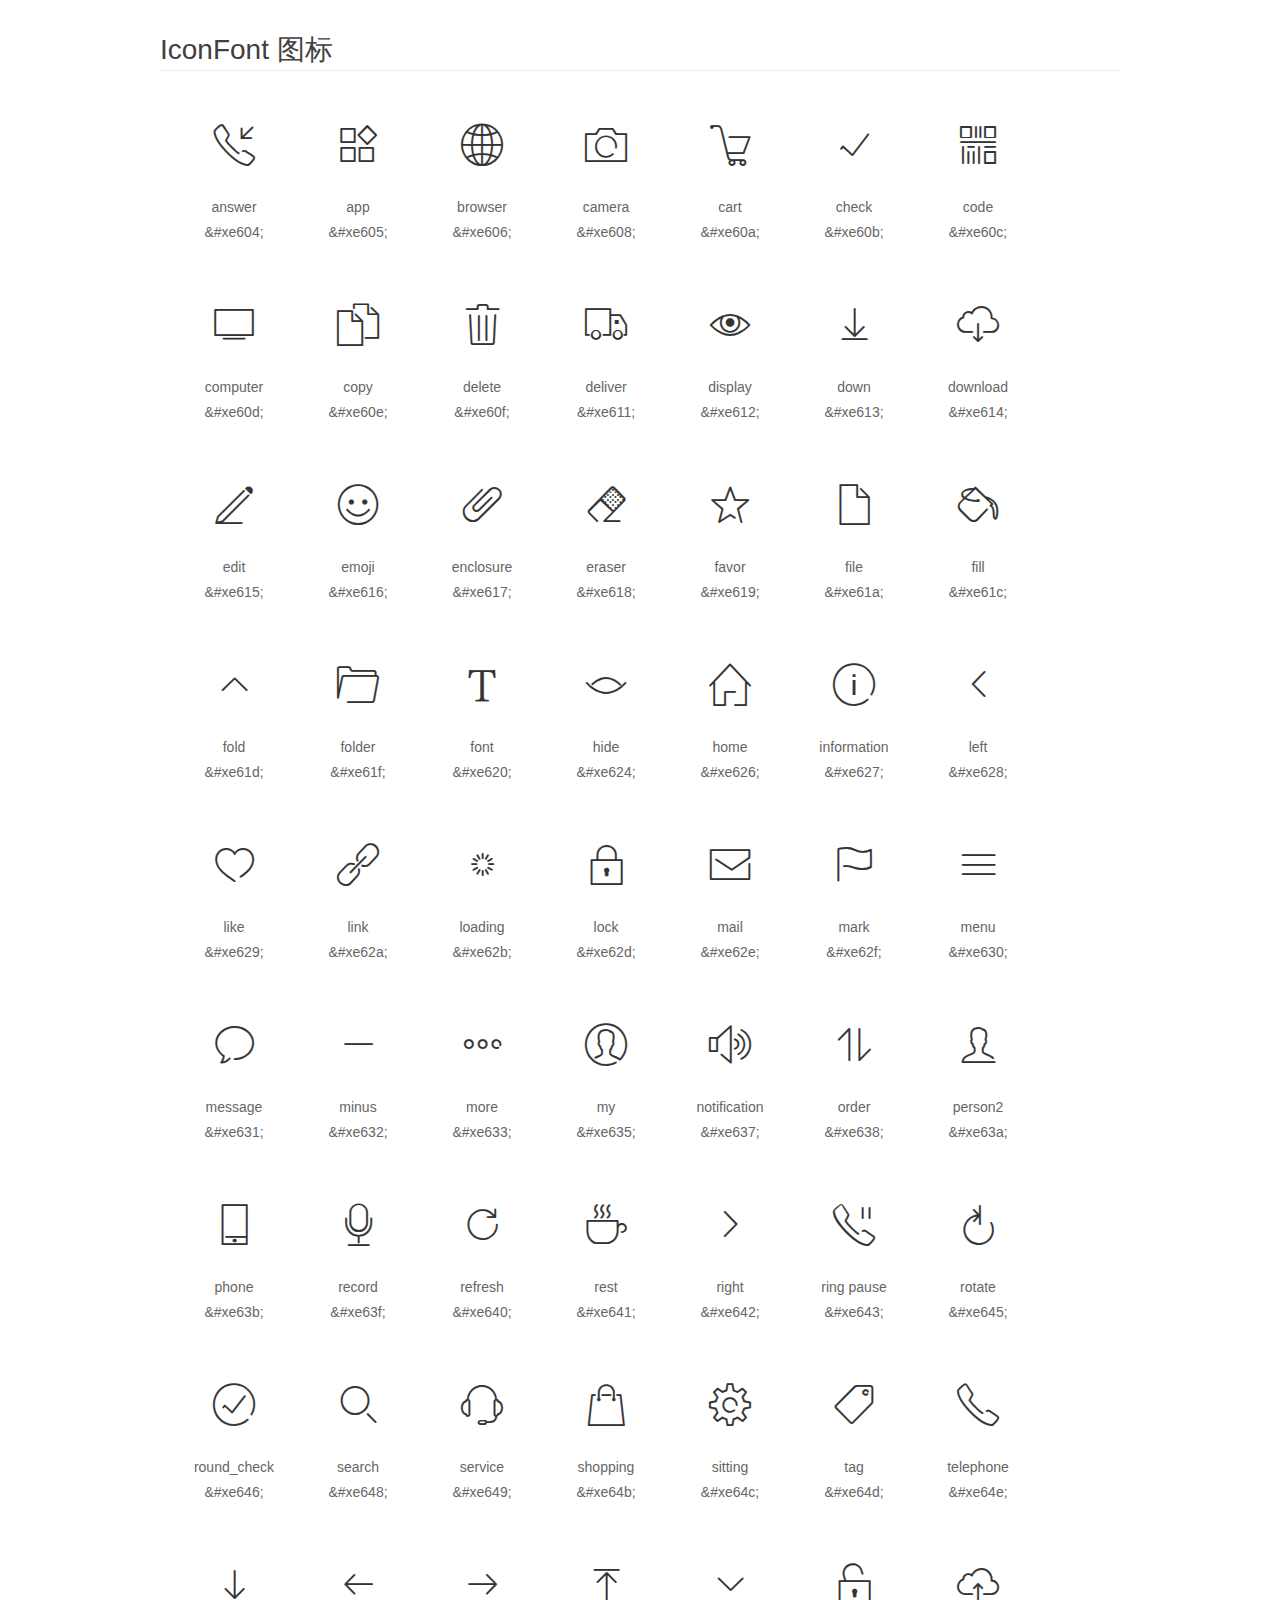
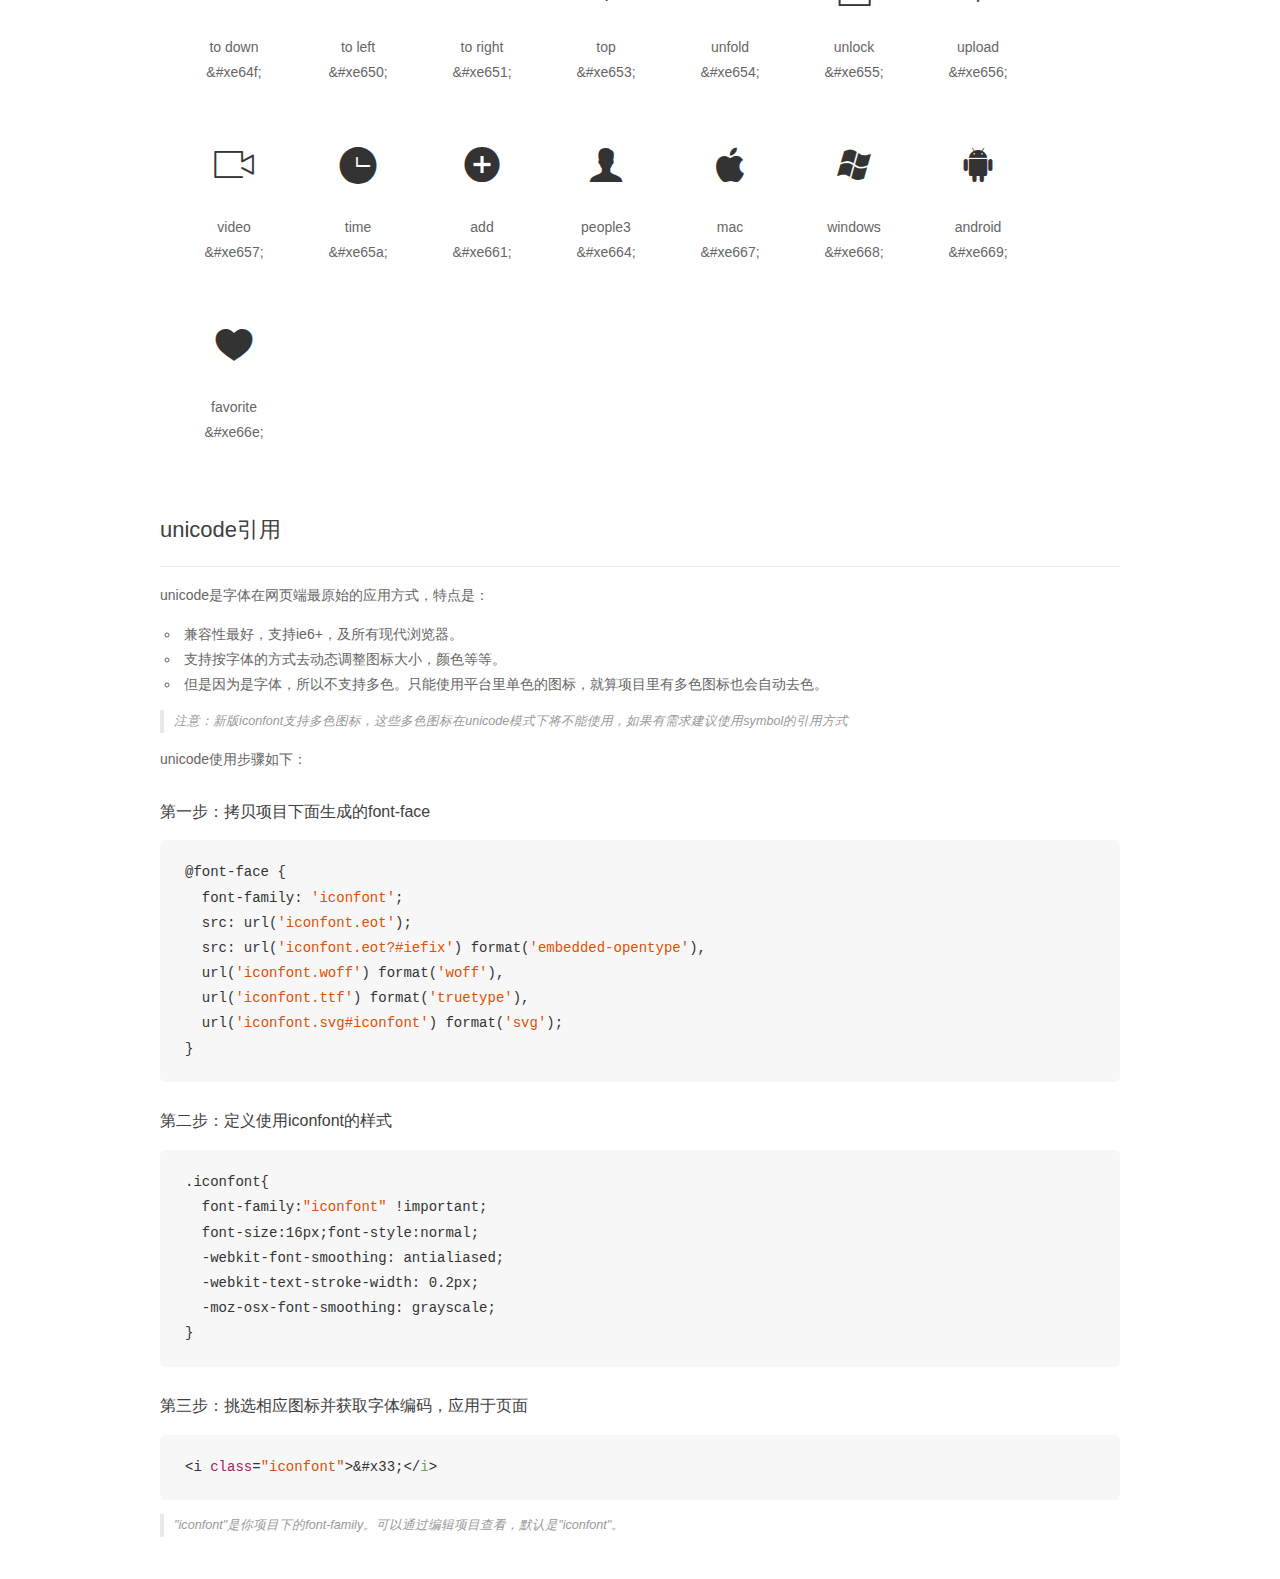
<file: src/main/webapp/static/insdep/iconfont/demo_unicode.html>
<!DOCTYPE html>
<html>
<head>
    <meta charset="utf-8"/>
    <title>IconFont</title>
    <link rel="stylesheet" href="demo.css">

    <style type="text/css">

        @font-face {font-family: "iconfont";
          src: url('iconfont.eot'); /* IE9*/
          src: url('iconfont.eot#iefix') format('embedded-opentype'), /* IE6-IE8 */
          url('iconfont.woff') format('woff'), /* chrome, firefox */
          url('iconfont.ttf') format('truetype'), /* chrome, firefox, opera, Safari, Android, iOS 4.2+*/
          url('iconfont.svg#iconfont') format('svg'); /* iOS 4.1- */
        }

        .iconfont {
          font-family:"iconfont" !important;
          font-size:16px;
          font-style:normal;
          -webkit-font-smoothing: antialiased;
          -webkit-text-stroke-width: 0.2px;
          -moz-osx-font-smoothing: grayscale;
        }

    </style>
</head>
<body>
    <div class="main markdown">
        <h1>IconFont 图标</h1>
        <ul class="icon_lists clear">
            
                <li>
                <i class="icon iconfont">&#xe604;</i>
                    <div class="name">answer</div>
                    <div class="code">&amp;#xe604;</div>
                </li>
            
                <li>
                <i class="icon iconfont">&#xe605;</i>
                    <div class="name">app</div>
                    <div class="code">&amp;#xe605;</div>
                </li>
            
                <li>
                <i class="icon iconfont">&#xe606;</i>
                    <div class="name">browser</div>
                    <div class="code">&amp;#xe606;</div>
                </li>
            
                <li>
                <i class="icon iconfont">&#xe608;</i>
                    <div class="name">camera</div>
                    <div class="code">&amp;#xe608;</div>
                </li>
            
                <li>
                <i class="icon iconfont">&#xe60a;</i>
                    <div class="name">cart</div>
                    <div class="code">&amp;#xe60a;</div>
                </li>
            
                <li>
                <i class="icon iconfont">&#xe60b;</i>
                    <div class="name">check</div>
                    <div class="code">&amp;#xe60b;</div>
                </li>
            
                <li>
                <i class="icon iconfont">&#xe60c;</i>
                    <div class="name">code</div>
                    <div class="code">&amp;#xe60c;</div>
                </li>
            
                <li>
                <i class="icon iconfont">&#xe60d;</i>
                    <div class="name">computer</div>
                    <div class="code">&amp;#xe60d;</div>
                </li>
            
                <li>
                <i class="icon iconfont">&#xe60e;</i>
                    <div class="name">copy</div>
                    <div class="code">&amp;#xe60e;</div>
                </li>
            
                <li>
                <i class="icon iconfont">&#xe60f;</i>
                    <div class="name">delete</div>
                    <div class="code">&amp;#xe60f;</div>
                </li>
            
                <li>
                <i class="icon iconfont">&#xe611;</i>
                    <div class="name">deliver</div>
                    <div class="code">&amp;#xe611;</div>
                </li>
            
                <li>
                <i class="icon iconfont">&#xe612;</i>
                    <div class="name">display</div>
                    <div class="code">&amp;#xe612;</div>
                </li>
            
                <li>
                <i class="icon iconfont">&#xe613;</i>
                    <div class="name">down</div>
                    <div class="code">&amp;#xe613;</div>
                </li>
            
                <li>
                <i class="icon iconfont">&#xe614;</i>
                    <div class="name">download</div>
                    <div class="code">&amp;#xe614;</div>
                </li>
            
                <li>
                <i class="icon iconfont">&#xe615;</i>
                    <div class="name">edit</div>
                    <div class="code">&amp;#xe615;</div>
                </li>
            
                <li>
                <i class="icon iconfont">&#xe616;</i>
                    <div class="name">emoji</div>
                    <div class="code">&amp;#xe616;</div>
                </li>
            
                <li>
                <i class="icon iconfont">&#xe617;</i>
                    <div class="name">enclosure</div>
                    <div class="code">&amp;#xe617;</div>
                </li>
            
                <li>
                <i class="icon iconfont">&#xe618;</i>
                    <div class="name">eraser</div>
                    <div class="code">&amp;#xe618;</div>
                </li>
            
                <li>
                <i class="icon iconfont">&#xe619;</i>
                    <div class="name">favor</div>
                    <div class="code">&amp;#xe619;</div>
                </li>
            
                <li>
                <i class="icon iconfont">&#xe61a;</i>
                    <div class="name">file</div>
                    <div class="code">&amp;#xe61a;</div>
                </li>
            
                <li>
                <i class="icon iconfont">&#xe61c;</i>
                    <div class="name">fill</div>
                    <div class="code">&amp;#xe61c;</div>
                </li>
            
                <li>
                <i class="icon iconfont">&#xe61d;</i>
                    <div class="name">fold</div>
                    <div class="code">&amp;#xe61d;</div>
                </li>
            
                <li>
                <i class="icon iconfont">&#xe61f;</i>
                    <div class="name">folder</div>
                    <div class="code">&amp;#xe61f;</div>
                </li>
            
                <li>
                <i class="icon iconfont">&#xe620;</i>
                    <div class="name">font</div>
                    <div class="code">&amp;#xe620;</div>
                </li>
            
                <li>
                <i class="icon iconfont">&#xe624;</i>
                    <div class="name">hide</div>
                    <div class="code">&amp;#xe624;</div>
                </li>
            
                <li>
                <i class="icon iconfont">&#xe626;</i>
                    <div class="name">home</div>
                    <div class="code">&amp;#xe626;</div>
                </li>
            
                <li>
                <i class="icon iconfont">&#xe627;</i>
                    <div class="name">information</div>
                    <div class="code">&amp;#xe627;</div>
                </li>
            
                <li>
                <i class="icon iconfont">&#xe628;</i>
                    <div class="name">left</div>
                    <div class="code">&amp;#xe628;</div>
                </li>
            
                <li>
                <i class="icon iconfont">&#xe629;</i>
                    <div class="name">like</div>
                    <div class="code">&amp;#xe629;</div>
                </li>
            
                <li>
                <i class="icon iconfont">&#xe62a;</i>
                    <div class="name">link</div>
                    <div class="code">&amp;#xe62a;</div>
                </li>
            
                <li>
                <i class="icon iconfont">&#xe62b;</i>
                    <div class="name">loading</div>
                    <div class="code">&amp;#xe62b;</div>
                </li>
            
                <li>
                <i class="icon iconfont">&#xe62d;</i>
                    <div class="name">lock</div>
                    <div class="code">&amp;#xe62d;</div>
                </li>
            
                <li>
                <i class="icon iconfont">&#xe62e;</i>
                    <div class="name">mail</div>
                    <div class="code">&amp;#xe62e;</div>
                </li>
            
                <li>
                <i class="icon iconfont">&#xe62f;</i>
                    <div class="name">mark</div>
                    <div class="code">&amp;#xe62f;</div>
                </li>
            
                <li>
                <i class="icon iconfont">&#xe630;</i>
                    <div class="name">menu</div>
                    <div class="code">&amp;#xe630;</div>
                </li>
            
                <li>
                <i class="icon iconfont">&#xe631;</i>
                    <div class="name">message</div>
                    <div class="code">&amp;#xe631;</div>
                </li>
            
                <li>
                <i class="icon iconfont">&#xe632;</i>
                    <div class="name">minus</div>
                    <div class="code">&amp;#xe632;</div>
                </li>
            
                <li>
                <i class="icon iconfont">&#xe633;</i>
                    <div class="name">more</div>
                    <div class="code">&amp;#xe633;</div>
                </li>
            
                <li>
                <i class="icon iconfont">&#xe635;</i>
                    <div class="name">my</div>
                    <div class="code">&amp;#xe635;</div>
                </li>
            
                <li>
                <i class="icon iconfont">&#xe637;</i>
                    <div class="name">notification</div>
                    <div class="code">&amp;#xe637;</div>
                </li>
            
                <li>
                <i class="icon iconfont">&#xe638;</i>
                    <div class="name">order</div>
                    <div class="code">&amp;#xe638;</div>
                </li>
            
                <li>
                <i class="icon iconfont">&#xe63a;</i>
                    <div class="name">person2</div>
                    <div class="code">&amp;#xe63a;</div>
                </li>
            
                <li>
                <i class="icon iconfont">&#xe63b;</i>
                    <div class="name">phone</div>
                    <div class="code">&amp;#xe63b;</div>
                </li>
            
                <li>
                <i class="icon iconfont">&#xe63f;</i>
                    <div class="name">record</div>
                    <div class="code">&amp;#xe63f;</div>
                </li>
            
                <li>
                <i class="icon iconfont">&#xe640;</i>
                    <div class="name">refresh</div>
                    <div class="code">&amp;#xe640;</div>
                </li>
            
                <li>
                <i class="icon iconfont">&#xe641;</i>
                    <div class="name">rest</div>
                    <div class="code">&amp;#xe641;</div>
                </li>
            
                <li>
                <i class="icon iconfont">&#xe642;</i>
                    <div class="name">right</div>
                    <div class="code">&amp;#xe642;</div>
                </li>
            
                <li>
                <i class="icon iconfont">&#xe643;</i>
                    <div class="name">ring pause</div>
                    <div class="code">&amp;#xe643;</div>
                </li>
            
                <li>
                <i class="icon iconfont">&#xe645;</i>
                    <div class="name">rotate</div>
                    <div class="code">&amp;#xe645;</div>
                </li>
            
                <li>
                <i class="icon iconfont">&#xe646;</i>
                    <div class="name">round_check</div>
                    <div class="code">&amp;#xe646;</div>
                </li>
            
                <li>
                <i class="icon iconfont">&#xe648;</i>
                    <div class="name">search</div>
                    <div class="code">&amp;#xe648;</div>
                </li>
            
                <li>
                <i class="icon iconfont">&#xe649;</i>
                    <div class="name">service</div>
                    <div class="code">&amp;#xe649;</div>
                </li>
            
                <li>
                <i class="icon iconfont">&#xe64b;</i>
                    <div class="name">shopping</div>
                    <div class="code">&amp;#xe64b;</div>
                </li>
            
                <li>
                <i class="icon iconfont">&#xe64c;</i>
                    <div class="name">sitting</div>
                    <div class="code">&amp;#xe64c;</div>
                </li>
            
                <li>
                <i class="icon iconfont">&#xe64d;</i>
                    <div class="name">tag</div>
                    <div class="code">&amp;#xe64d;</div>
                </li>
            
                <li>
                <i class="icon iconfont">&#xe64e;</i>
                    <div class="name">telephone</div>
                    <div class="code">&amp;#xe64e;</div>
                </li>
            
                <li>
                <i class="icon iconfont">&#xe64f;</i>
                    <div class="name">to down</div>
                    <div class="code">&amp;#xe64f;</div>
                </li>
            
                <li>
                <i class="icon iconfont">&#xe650;</i>
                    <div class="name">to left</div>
                    <div class="code">&amp;#xe650;</div>
                </li>
            
                <li>
                <i class="icon iconfont">&#xe651;</i>
                    <div class="name">to right</div>
                    <div class="code">&amp;#xe651;</div>
                </li>
            
                <li>
                <i class="icon iconfont">&#xe653;</i>
                    <div class="name">top</div>
                    <div class="code">&amp;#xe653;</div>
                </li>
            
                <li>
                <i class="icon iconfont">&#xe654;</i>
                    <div class="name">unfold</div>
                    <div class="code">&amp;#xe654;</div>
                </li>
            
                <li>
                <i class="icon iconfont">&#xe655;</i>
                    <div class="name">unlock</div>
                    <div class="code">&amp;#xe655;</div>
                </li>
            
                <li>
                <i class="icon iconfont">&#xe656;</i>
                    <div class="name">upload</div>
                    <div class="code">&amp;#xe656;</div>
                </li>
            
                <li>
                <i class="icon iconfont">&#xe657;</i>
                    <div class="name">video</div>
                    <div class="code">&amp;#xe657;</div>
                </li>
            
                <li>
                <i class="icon iconfont">&#xe65a;</i>
                    <div class="name">time</div>
                    <div class="code">&amp;#xe65a;</div>
                </li>
            
                <li>
                <i class="icon iconfont">&#xe661;</i>
                    <div class="name">add</div>
                    <div class="code">&amp;#xe661;</div>
                </li>
            
                <li>
                <i class="icon iconfont">&#xe664;</i>
                    <div class="name">people3</div>
                    <div class="code">&amp;#xe664;</div>
                </li>
            
                <li>
                <i class="icon iconfont">&#xe667;</i>
                    <div class="name">mac</div>
                    <div class="code">&amp;#xe667;</div>
                </li>
            
                <li>
                <i class="icon iconfont">&#xe668;</i>
                    <div class="name">windows</div>
                    <div class="code">&amp;#xe668;</div>
                </li>
            
                <li>
                <i class="icon iconfont">&#xe669;</i>
                    <div class="name">android</div>
                    <div class="code">&amp;#xe669;</div>
                </li>
            
                <li>
                <i class="icon iconfont">&#xe66e;</i>
                    <div class="name">favorite</div>
                    <div class="code">&amp;#xe66e;</div>
                </li>
            
        </ul>
        <h2 id="unicode-">unicode引用</h2>
        <hr>

        <p>unicode是字体在网页端最原始的应用方式，特点是：</p>
        <ul>
        <li>兼容性最好，支持ie6+，及所有现代浏览器。</li>
        <li>支持按字体的方式去动态调整图标大小，颜色等等。</li>
        <li>但是因为是字体，所以不支持多色。只能使用平台里单色的图标，就算项目里有多色图标也会自动去色。</li>
        </ul>
        <blockquote>
        <p>注意：新版iconfont支持多色图标，这些多色图标在unicode模式下将不能使用，如果有需求建议使用symbol的引用方式</p>
        </blockquote>
        <p>unicode使用步骤如下：</p>
        <h3 id="-font-face">第一步：拷贝项目下面生成的font-face</h3>
        <pre><code class="lang-js hljs javascript">@font-face {
  font-family: <span class="hljs-string">'iconfont'</span>;
  src: url(<span class="hljs-string">'iconfont.eot'</span>);
  src: url(<span class="hljs-string">'iconfont.eot?#iefix'</span>) format(<span class="hljs-string">'embedded-opentype'</span>),
  url(<span class="hljs-string">'iconfont.woff'</span>) format(<span class="hljs-string">'woff'</span>),
  url(<span class="hljs-string">'iconfont.ttf'</span>) format(<span class="hljs-string">'truetype'</span>),
  url(<span class="hljs-string">'iconfont.svg#iconfont'</span>) format(<span class="hljs-string">'svg'</span>);
}
</code></pre>
        <h3 id="-iconfont-">第二步：定义使用iconfont的样式</h3>
        <pre><code class="lang-js hljs javascript">.iconfont{
  font-family:<span class="hljs-string">"iconfont"</span> !important;
  font-size:<span class="hljs-number">16</span>px;font-style:normal;
  -webkit-font-smoothing: antialiased;
  -webkit-text-stroke-width: <span class="hljs-number">0.2</span>px;
  -moz-osx-font-smoothing: grayscale;
}
</code></pre>
        <h3 id="-">第三步：挑选相应图标并获取字体编码，应用于页面</h3>
        <pre><code class="lang-js hljs javascript">&lt;i <span class="hljs-class"><span class="hljs-keyword">class</span></span>=<span class="hljs-string">"iconfont"</span>&gt;&amp;#x33;<span class="xml"><span class="hljs-tag">&lt;/<span class="hljs-name">i</span>&gt;</span></span></code></pre>

        <blockquote>
        <p>"iconfont"是你项目下的font-family。可以通过编辑项目查看，默认是"iconfont"。</p>
        </blockquote>
    </div>


</body>
</html>
</file>
<file: src/main/webapp/static/insdep/iconfont/iconfont.css>
@font-face {font-family: "iconfont";
  src: url('iconfont.eot?t=1495813621751'); /* IE9*/
  src: url('iconfont.eot?t=1495813621751#iefix') format('embedded-opentype'), /* IE6-IE8 */
  url('iconfont.woff?t=1495813621751') format('woff'), /* chrome, firefox */
  url('iconfont.ttf?t=1495813621751') format('truetype'), /* chrome, firefox, opera, Safari, Android, iOS 4.2+*/
  url('iconfont.svg?t=1495813621751#iconfont') format('svg'); /* iOS 4.1- */
}

.iconfont {
  font-family:"iconfont" !important;
  font-size:16px;
  font-style:normal;
  -webkit-font-smoothing: antialiased;
  -moz-osx-font-smoothing: grayscale;
}

.icon-answer:before { content: "\e604"; }

.icon-app:before { content: "\e605"; }

.icon-browser:before { content: "\e606"; }

.icon-camera:before { content: "\e608"; }

.icon-cart:before { content: "\e60a"; }

.icon-check:before { content: "\e60b"; }

.icon-code:before { content: "\e60c"; }

.icon-computer:before { content: "\e60d"; }

.icon-copy:before { content: "\e60e"; }

.icon-delete:before { content: "\e60f"; }

.icon-deliver:before { content: "\e611"; }

.icon-display:before { content: "\e612"; }

.icon-down:before { content: "\e613"; }

.icon-download:before { content: "\e614"; }

.icon-edit:before { content: "\e615"; }

.icon-emoji:before { content: "\e616"; }

.icon-enclosure:before { content: "\e617"; }

.icon-eraser:before { content: "\e618"; }

.icon-favor:before { content: "\e619"; }

.icon-file:before { content: "\e61a"; }

.icon-fill:before { content: "\e61c"; }

.icon-fold:before { content: "\e61d"; }

.icon-folder:before { content: "\e61f"; }

.icon-font:before { content: "\e620"; }

.icon-hide:before { content: "\e624"; }

.icon-home:before { content: "\e626"; }

.icon-information:before { content: "\e627"; }

.icon-left:before { content: "\e628"; }

.icon-like:before { content: "\e629"; }

.icon-link:before { content: "\e62a"; }

.icon-loading:before { content: "\e62b"; }

.icon-lock:before { content: "\e62d"; }

.icon-mail:before { content: "\e62e"; }

.icon-mark:before { content: "\e62f"; }

.icon-menu:before { content: "\e630"; }

.icon-message:before { content: "\e631"; }

.icon-minus:before { content: "\e632"; }

.icon-more:before { content: "\e633"; }

.icon-my:before { content: "\e635"; }

.icon-notification:before { content: "\e637"; }

.icon-order:before { content: "\e638"; }

.icon-person2:before { content: "\e63a"; }

.icon-phone:before { content: "\e63b"; }

.icon-record:before { content: "\e63f"; }

.icon-refresh:before { content: "\e640"; }

.icon-rest:before { content: "\e641"; }

.icon-right:before { content: "\e642"; }

.icon-ringpause:before { content: "\e643"; }

.icon-rotate:before { content: "\e645"; }

.icon-roundcheck:before { content: "\e646"; }

.icon-search:before { content: "\e648"; }

.icon-service:before { content: "\e649"; }

.icon-shopping:before { content: "\e64b"; }

.icon-sitting:before { content: "\e64c"; }

.icon-tag:before { content: "\e64d"; }

.icon-telephone:before { content: "\e64e"; }

.icon-todown:before { content: "\e64f"; }

.icon-toleft:before { content: "\e650"; }

.icon-toright:before { content: "\e651"; }

.icon-top:before { content: "\e653"; }

.icon-unfold:before { content: "\e654"; }

.icon-unlock:before { content: "\e655"; }

.icon-upload:before { content: "\e656"; }

.icon-video:before { content: "\e657"; }

.icon-time:before { content: "\e65a"; }

.icon-add:before { content: "\e661"; }

.icon-people3:before { content: "\e664"; }

.icon-mac:before { content: "\e667"; }

.icon-windows:before { content: "\e668"; }

.icon-android:before { content: "\e669"; }

.icon-favorite:before { content: "\e66e"; }
</file>
<file: src/main/webapp/static/pay/css/wxzf.css>
/* CSS RESET */
* { padding: 0; margin: 0; }
body { font: 12px "微软雅黑", Arial; background: #efeff4; min-width: 320px; max-width: 640px; color: #000; }
a { text-decoration: none; color: #666666; }
a, img { border: none; }
img { vertical-align: middle; }
ul, li { list-style: none; }
em, i { font-style: normal; }
.clear { clear: both }
.clear_wl:after { content: "."; height: 0; visibility: hidden; display: block; clear: both; }
.fl { float: left }
.fr { float: right }
.all_w { width: 91.3%; margin: 0 auto; }
/*基础字体属性*/
.f10 { font-size: 10px }
.f11 { font-size: 11px }
.f12 { font-size: 12px }
.f14 { font-size: 14px }
.f13 { font-size: 13px }
.f16 { font-size: 16px }
.f18 { font-size: 18px }
.f20 { font-size: 20px }
.f22 { font-size: 22px }
.f24 { font-size: 24px }
.f26 { font-size: 26px }
.f28 { font-size: 28px }
.f32 { font-size: 32px }
.fb { font-weight: bold }
/********/
.header { background: #393a3e; color: #f5f7f6; height: auto; overflow: hidden; }
.gofh { float: left; height: 45px; display: -webkit-box; -webkit-box-orient: horizontal; -webkit-box-pack: center; -webkit-box-align: center; }
.gofh a { padding-right: 10px; border-right: 1px solid #2e2f33; }
.gofh a img { width: 40%; }
.ttwenz { float: left; height: 45px; }
.ttwenz h4 { font-size: 16px; font-weight: 400; margin-top: 2px; }
.ttwenz h5 { font-size: 12px; font-weight: 400; color: #6c7071; }
.wenx_xx { text-align: center; font-size: 16px; padding: 18px 0; }
.wenx_xx .wxzf_price { font-size: 45px; }
.skf_xinf { height: 43px; border-top: 1px solid #ddd; border-bottom: 1px solid #ddd; line-height: 43px; background: #FFF; font-size: 12px; overflow: hidden; }
.skf_xinf .bt { color: #767676; float: left; }
.ljzf_but { border-radius: 3px; height: 45px; line-height: 45px; background: #44bf16; display: block; text-align: center; font-size: 16px; margin-top: 14px; color: #fff; }
/**/
.ftc_wzsf { display:none; width: 100%; height: 100%; position: fixed; z-index: 999; top: 0; left: 0; }
.ftc_wzsf .hbbj { width: 100%; height: 100%; position: absolute; z-index: 8; background: #000; opacity: 0.4; top: 0; left: 0; }
.ftc_wzsf .srzfmm_box { position: absolute; z-index: 10; background: #f8f8f8; width: 88%; left: 50%; margin-left: -44%; top: 25px; }
.qsrzfmm_bt { font-size: 16px; border-bottom: 1px solid #c9daca; overflow: hidden; }
.qsrzfmm_bt a { display: block; width: 10%; padding: 10px 0; text-align: center; }
.qsrzfmm_bt img.tx { width: 10%; padding: 10px 0; }
.qsrzfmm_bt span { padding: 15px 5px; }
.zfmmxx_shop { text-align: center; font-size: 12px; padding: 10px 0; overflow: hidden; }
.zfmmxx_shop .mz { font-size: 14px; float: left; width: 100%; }
.zfmmxx_shop .wxzf_price { font-size: 24px; float: left; width: 100%; }
.blank_yh { width: 89%; margin: 0 auto; line-height: 40px; display: block; color: #636363; font-size: 16px; padding: 5px 0; overflow: hidden; border-bottom: 1px solid #e6e6e6; border-top: 1px solid #e6e6e6; }
.blank_yh img { height: 40px; }
.ml5 { margin-left: 5px; }
.mm_box { width: 89%; margin: 10px auto; height: 40px; overflow: hidden; border: 1px solid #bebebe; }
.mm_box li { border-right: 1px solid #efefef; height: 40px; float: left; width: 16.3%; background: #FFF; }
.mm_box li.mmdd{ background:#FFF url(../images/dd_03.jpg) center no-repeat ; background-size:25%;}
.mm_box li:last-child { border-right: none; }
.xiaq_tb { padding: 5px 0; text-align: center; border-top: 1px solid #dadada; }
.numb_box { position: absolute; z-index: 10; background: #f5f5f5; width: 100%; bottom: 0px; }
.nub_ggg { border: 1px solid #dadada; overflow: hidden; border-bottom: none; }
.nub_ggg li { width: 33.3333%; border-bottom: 1px solid #dadada; float: left; text-align: center; font-size: 22px; }
.nub_ggg li a { display: block; color: #000; height: 50px; line-height: 50px; overflow: hidden; }
.nub_ggg li a:active  { background: #e0e0e0;}
.nub_ggg li a.zj_x { border-left: 1px solid #dadada; border-right: 1px solid #dadada; }
.nub_ggg li span { display: block; color: #e0e0e0; background: #e0e0e0; height: 50px; line-height: 50px; overflow: hidden; }
.nub_ggg li span.del img { width: 30%; }

.fh_but{ position:absolute; right:0px; top:12px; font-size:14px; color:#20d81f;}
.zfcg_box{ background:#f2f2f2;  height: 56px; line-height:56px;   font-size:20px; color:#1ea300; }
.zfcg_box img{ width:10%;}

.cgzf_info{ background:#FFF; border-top:1px solid #dfdfdd; }

.spxx_shop{ background:#FFF; margin-left:4.35%; border-top:1px solid #dfdfdd; padding:10px 0; }
.spxx_shop td{ color:#7b7b7b; font-size:14px; padding:10px 0;}

.wzxfcgde_tb{ position:fixed; width:100%; z-index:999; bottom:20px; text-align:center;}
.wzxfcgde_tb img{ width:20.6%;}
.mlr_pm{margin-right:4.35%;}
</file>
<file: src/main/webapp/static/insdep/iconfont/demo.css>
*{margin: 0;padding: 0;list-style: none;}
/*
KISSY CSS Reset
理念：1. reset 的目的不是清除浏览器的默认样式，这仅是部分工作。清除和重置是紧密不可分的。
2. reset 的目的不是让默认样式在所有浏览器下一致，而是减少默认样式有可能带来的问题。
3. reset 期望提供一套普适通用的基础样式。但没有银弹，推荐根据具体需求，裁剪和修改后再使用。
特色：1. 适应中文；2. 基于最新主流浏览器。
维护：玉伯<lifesinger@gmail.com>, 正淳<ragecarrier@gmail.com>
 */

/** 清除内外边距 **/
body, h1, h2, h3, h4, h5, h6, hr, p, blockquote, /* structural elements 结构元素 */
dl, dt, dd, ul, ol, li, /* list elements 列表元素 */
pre, /* text formatting elements 文本格式元素 */
form, fieldset, legend, button, input, textarea, /* form elements 表单元素 */
th, td /* table elements 表格元素 */ {
  margin: 0;
  padding: 0;
}

/** 设置默认字体 **/
body,
button, input, select, textarea /* for ie */ {
  font: 12px/1.5 tahoma, arial, \5b8b\4f53, sans-serif;
}
h1, h2, h3, h4, h5, h6 { font-size: 100%; }
address, cite, dfn, em, var { font-style: normal; } /* 将斜体扶正 */
code, kbd, pre, samp { font-family: courier new, courier, monospace; } /* 统一等宽字体 */
small { font-size: 12px; } /* 小于 12px 的中文很难阅读，让 small 正常化 */

/** 重置列表元素 **/
ul, ol { list-style: none; }

/** 重置文本格式元素 **/
a { text-decoration: none; }
a:hover { text-decoration: underline; }


/** 重置表单元素 **/
legend { color: #000; } /* for ie6 */
fieldset, img { border: 0; } /* img 搭车：让链接里的 img 无边框 */
button, input, select, textarea { font-size: 100%; } /* 使得表单元素在 ie 下能继承字体大小 */
/* 注：optgroup 无法扶正 */

/** 重置表格元素 **/
table { border-collapse: collapse; border-spacing: 0; }

/* 清除浮动 */
.ks-clear:after, .clear:after {
  content: '\20';
  display: block;
  height: 0;
  clear: both;
}
.ks-clear, .clear {
  *zoom: 1;
}

.main {
  padding: 30px 100px;
width: 960px;
margin: 0 auto;
}
.main h1{font-size:36px; color:#333; text-align:left;margin-bottom:30px; border-bottom: 1px solid #eee;}

.helps{margin-top:40px;}
.helps pre{
  padding:20px;
  margin:10px 0;
  border:solid 1px #e7e1cd;
  background-color: #fffdef;
  overflow: auto;
}

.icon_lists{
  width: 100% !important;

}

.icon_lists li{
  float:left;
  width: 100px;
  height:180px;
  text-align: center;
  list-style: none !important;
}
.icon_lists .icon{
  font-size: 42px;
  line-height: 100px;
  margin: 10px 0;
  color:#333;
  -webkit-transition: font-size 0.25s ease-out 0s;
  -moz-transition: font-size 0.25s ease-out 0s;
  transition: font-size 0.25s ease-out 0s;

}
.icon_lists .icon:hover{
  font-size: 100px;
}



.markdown {
  color: #666;
  font-size: 14px;
  line-height: 1.8;
}

.highlight {
  line-height: 1.5;
}

.markdown img {
  vertical-align: middle;
  max-width: 100%;
}

.markdown h1 {
  color: #404040;
  font-weight: 500;
  line-height: 40px;
  margin-bottom: 24px;
}

.markdown h2,
.markdown h3,
.markdown h4,
.markdown h5,
.markdown h6 {
  color: #404040;
  margin: 1.6em 0 0.6em 0;
  font-weight: 500;
  clear: both;
}

.markdown h1 {
  font-size: 28px;
}

.markdown h2 {
  font-size: 22px;
}

.markdown h3 {
  font-size: 16px;
}

.markdown h4 {
  font-size: 14px;
}

.markdown h5 {
  font-size: 12px;
}

.markdown h6 {
  font-size: 12px;
}

.markdown hr {
  height: 1px;
  border: 0;
  background: #e9e9e9;
  margin: 16px 0;
  clear: both;
}

.markdown p,
.markdown pre {
  margin: 1em 0;
}

.markdown > p,
.markdown > blockquote,
.markdown > .highlight,
.markdown > ol,
.markdown > ul {
  width: 80%;
}

.markdown ul > li {
  list-style: circle;
}

.markdown > ul li,
.markdown blockquote ul > li {
  margin-left: 20px;
  padding-left: 4px;
}

.markdown > ul li p,
.markdown > ol li p {
  margin: 0.6em 0;
}

.markdown ol > li {
  list-style: decimal;
}

.markdown > ol li,
.markdown blockquote ol > li {
  margin-left: 20px;
  padding-left: 4px;
}

.markdown code {
  margin: 0 3px;
  padding: 0 5px;
  background: #eee;
  border-radius: 3px;
}

.markdown pre {
  border-radius: 6px;
  background: #f7f7f7;
  padding: 20px;
}

.markdown pre code {
  border: none;
  background: #f7f7f7;
  margin: 0;
}

.markdown strong,
.markdown b {
  font-weight: 600;
}

.markdown > table {
  border-collapse: collapse;
  border-spacing: 0px;
  empty-cells: show;
  border: 1px solid #e9e9e9;
  width: 95%;
  margin-bottom: 24px;
}

.markdown > table th {
  white-space: nowrap;
  color: #333;
  font-weight: 600;

}

.markdown > table th,
.markdown > table td {
  border: 1px solid #e9e9e9;
  padding: 8px 16px;
  text-align: left;
}

.markdown > table th {
  background: #F7F7F7;
}

.markdown blockquote {
  font-size: 90%;
  color: #999;
  border-left: 4px solid #e9e9e9;
  padding-left: 0.8em;
  margin: 1em 0;
  font-style: italic;
}

.markdown blockquote p {
  margin: 0;
}

.markdown .anchor {
  opacity: 0;
  transition: opacity 0.3s ease;
  margin-left: 8px;
}

.markdown .waiting {
  color: #ccc;
}

.markdown h1:hover .anchor,
.markdown h2:hover .anchor,
.markdown h3:hover .anchor,
.markdown h4:hover .anchor,
.markdown h5:hover .anchor,
.markdown h6:hover .anchor {
  opacity: 1;
  display: inline-block;
}

.markdown > br,
.markdown > p > br {
  clear: both;
}


.hljs {
  display: block;
  background: white;
  padding: 0.5em;
  color: #333333;
  overflow-x: auto;
}

.hljs-comment,
.hljs-meta {
  color: #969896;
}

.hljs-string,
.hljs-variable,
.hljs-template-variable,
.hljs-strong,
.hljs-emphasis,
.hljs-quote {
  color: #df5000;
}

.hljs-keyword,
.hljs-selector-tag,
.hljs-type {
  color: #a71d5d;
}

.hljs-literal,
.hljs-symbol,
.hljs-bullet,
.hljs-attribute {
  color: #0086b3;
}

.hljs-section,
.hljs-name {
  color: #63a35c;
}

.hljs-tag {
  color: #333333;
}

.hljs-title,
.hljs-attr,
.hljs-selector-id,
.hljs-selector-class,
.hljs-selector-attr,
.hljs-selector-pseudo {
  color: #795da3;
}

.hljs-addition {
  color: #55a532;
  background-color: #eaffea;
}

.hljs-deletion {
  color: #bd2c00;
  background-color: #ffecec;
}

.hljs-link {
  text-decoration: underline;
}

pre{
  background: #fff;
}
</file>
